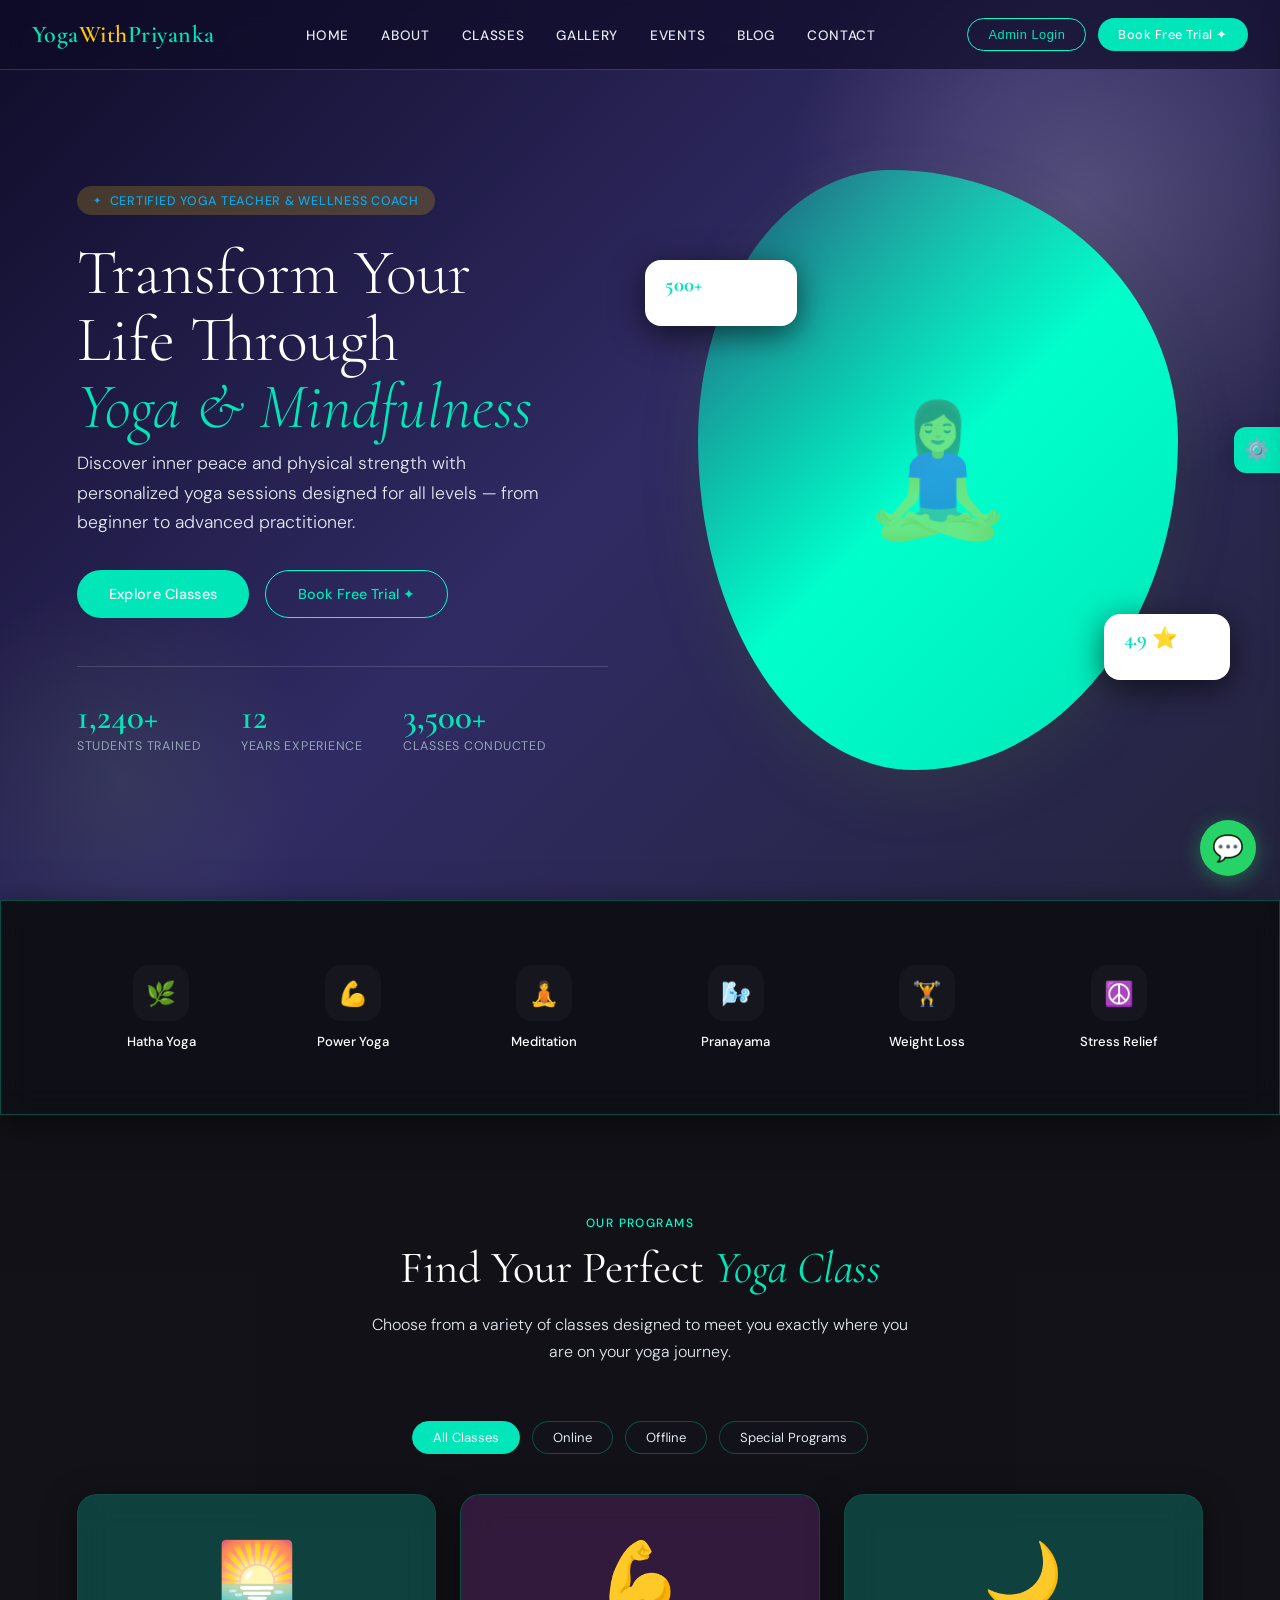
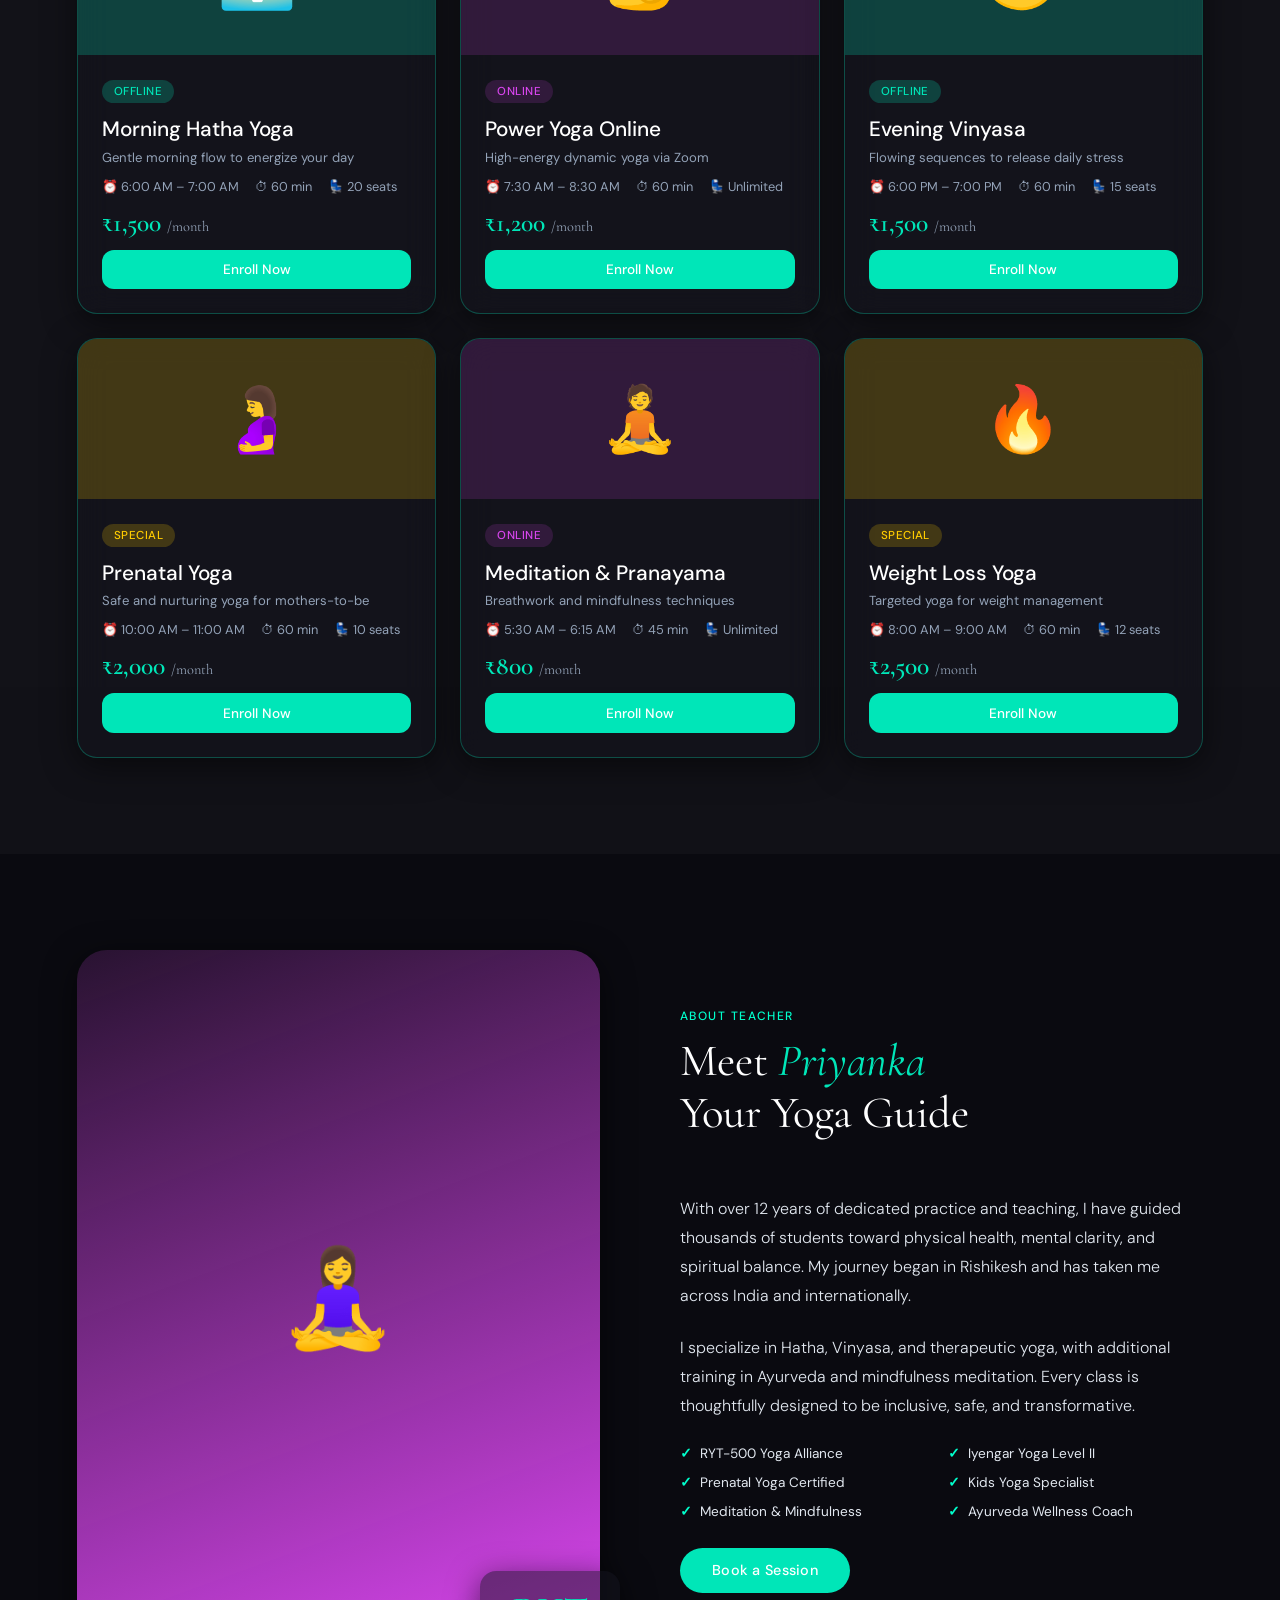
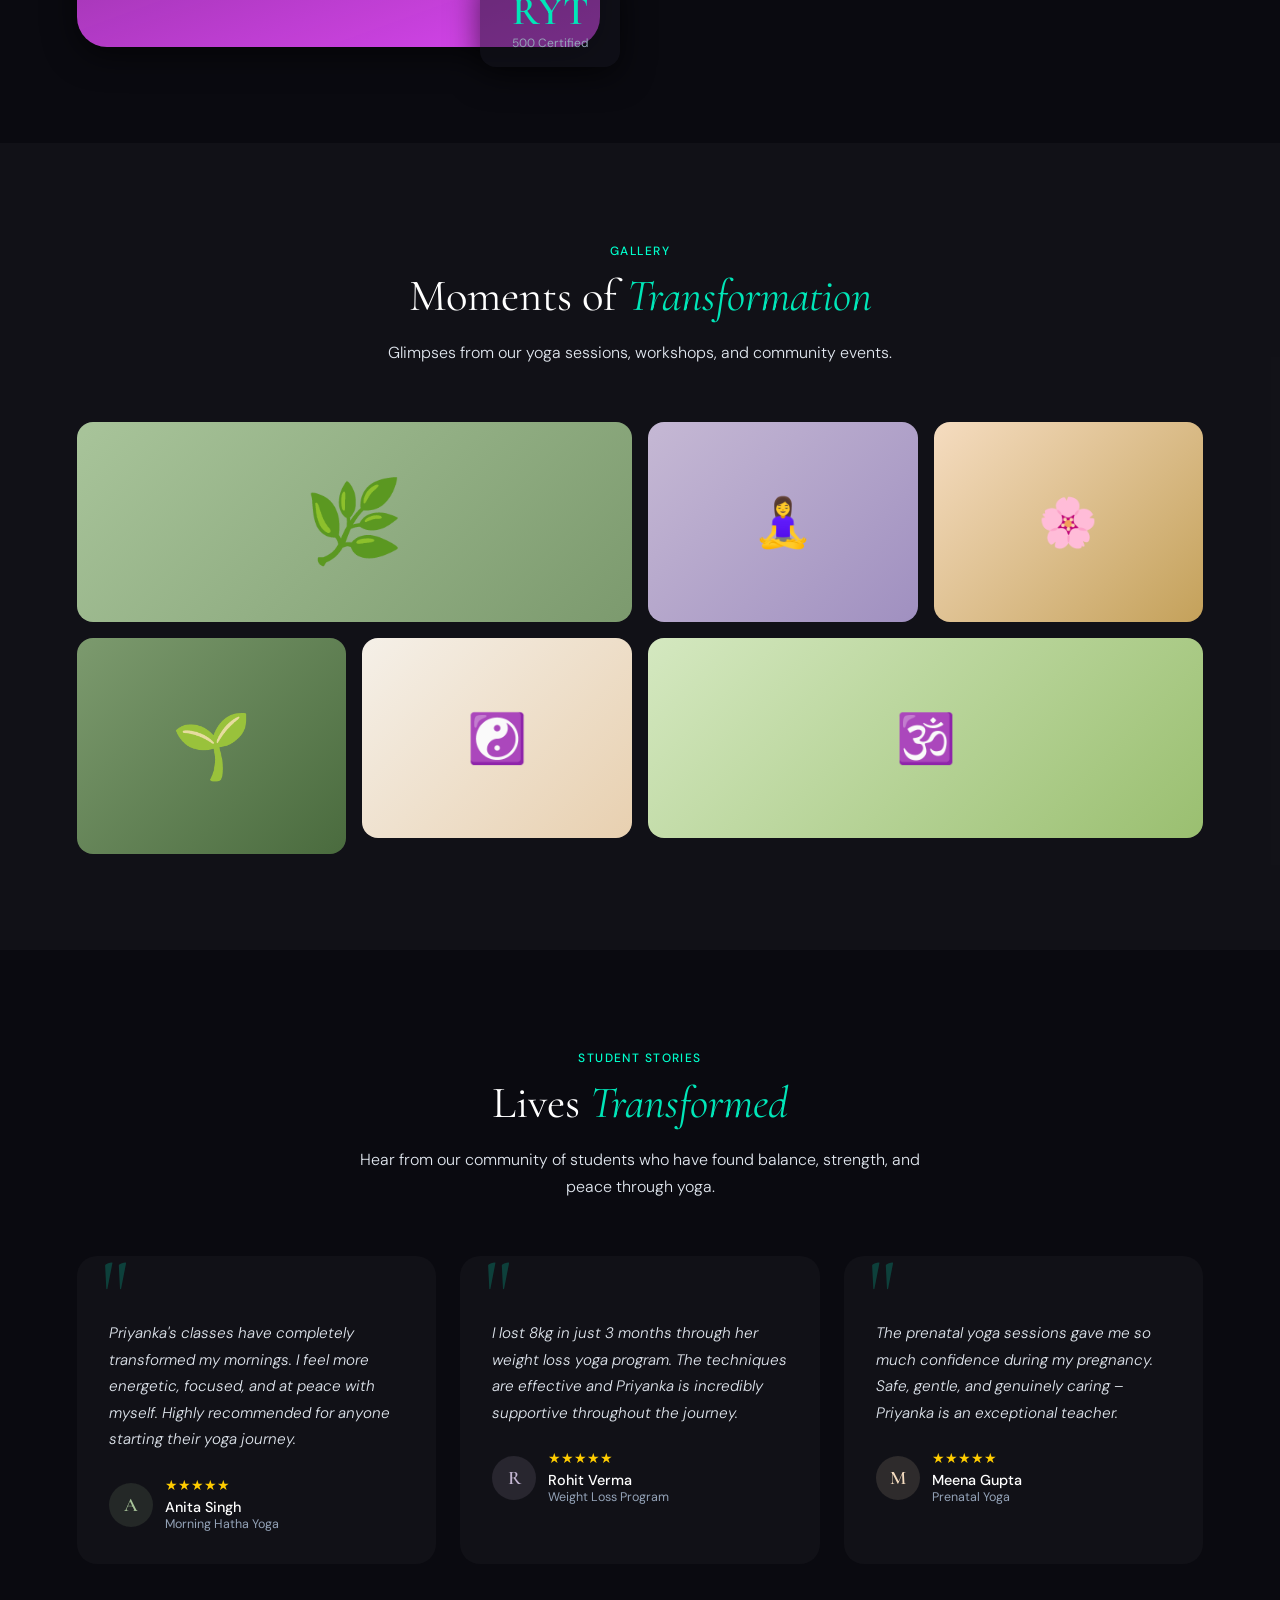
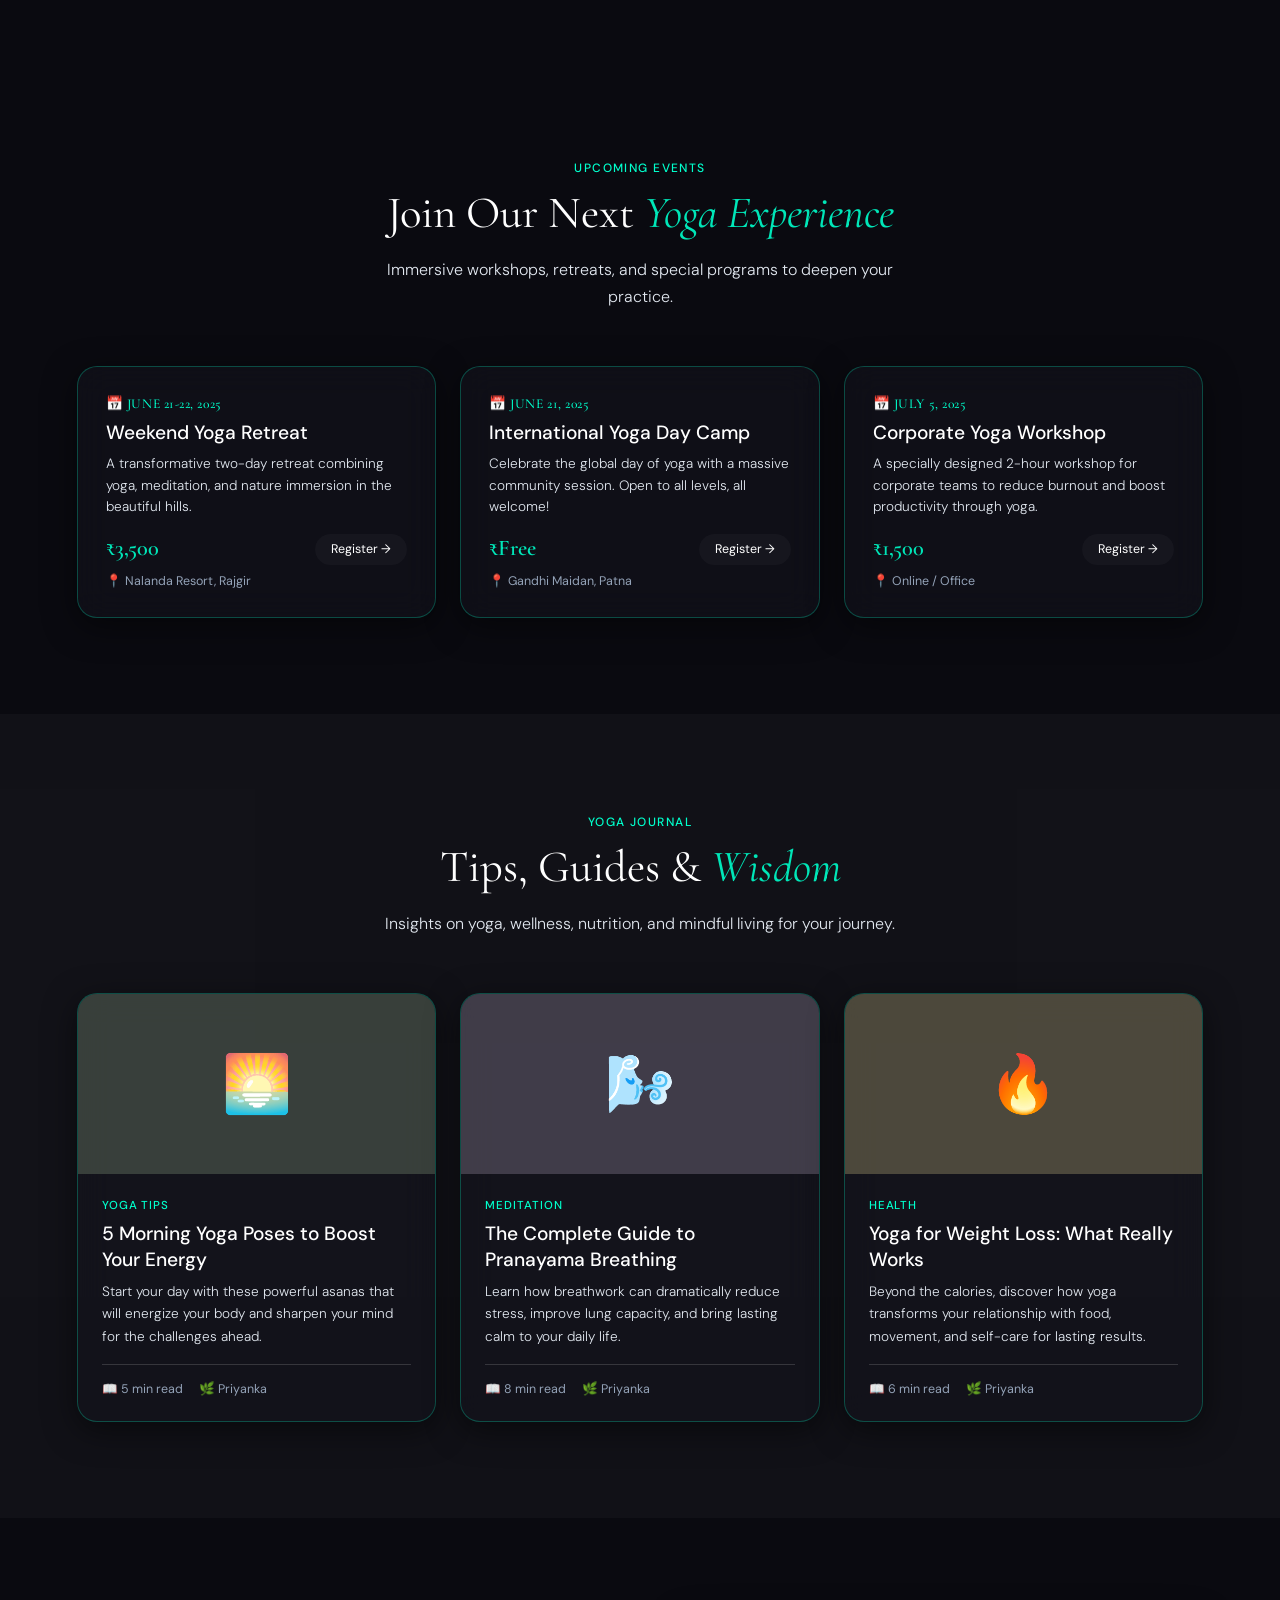
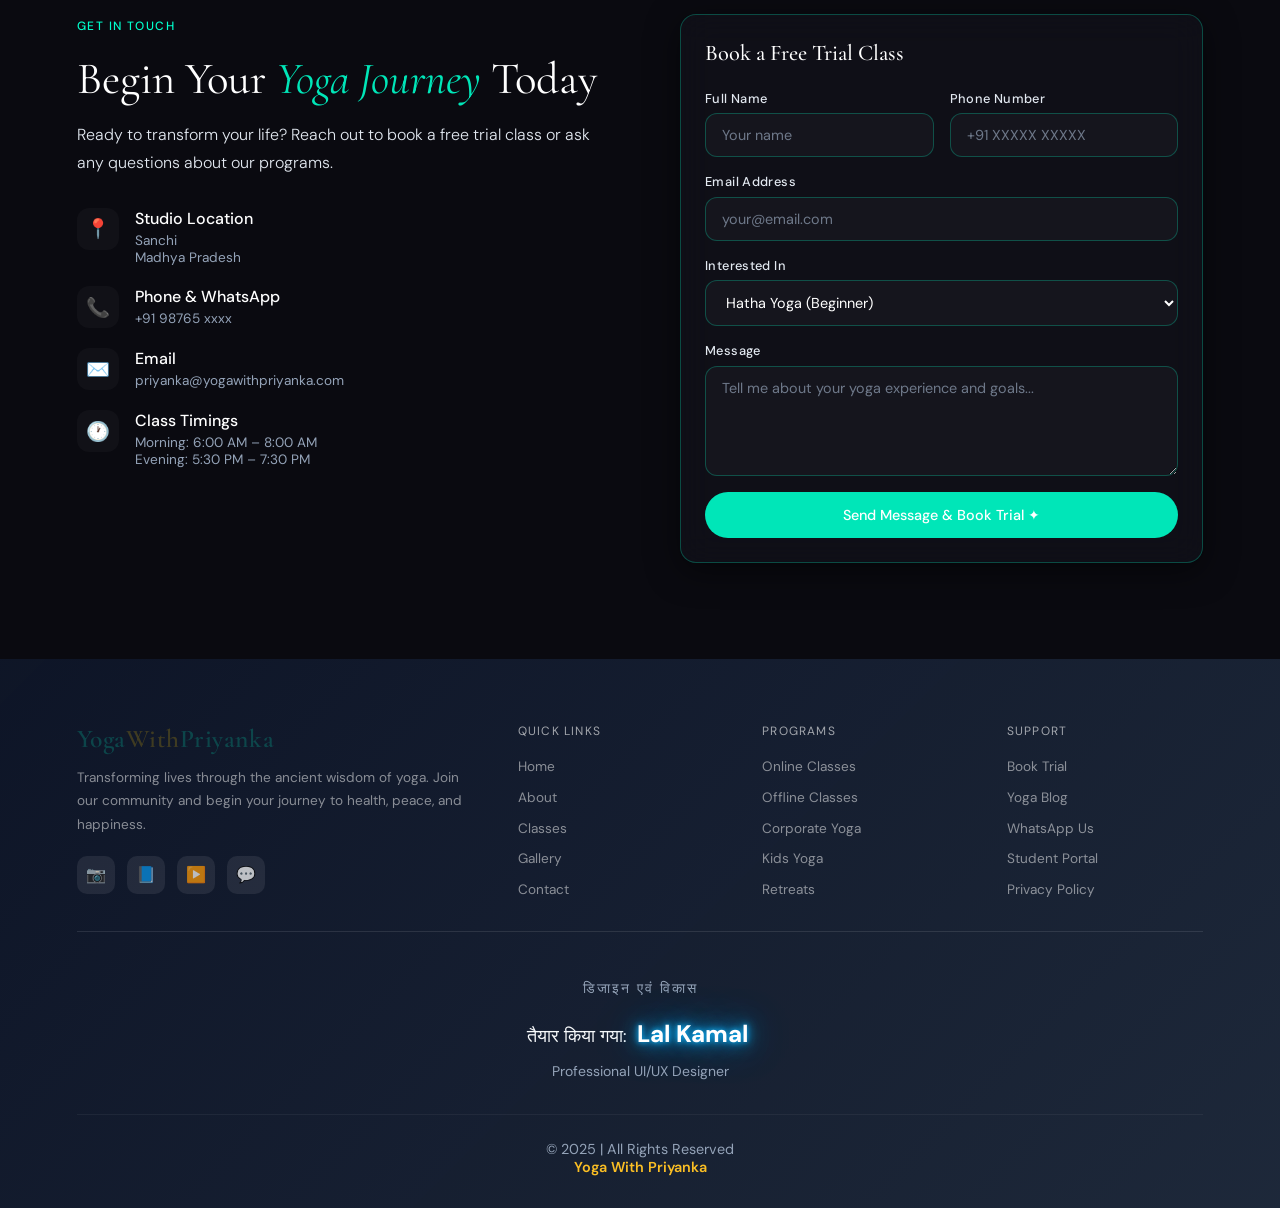
<file: index.html>
<!doctype html>
<html lang="en">
  <head>
    <meta charset="UTF-8" />
    <meta name="viewport" content="width=device-width, initial-scale=1.0" />
    <title>Yoga With Priyanka – Professional Yoga Training Platform</title>
    <meta
      name="description"
      content="Transform your life through yoga. Expert-guided online & offline yoga classes, meditation, pranayama and wellness programs."
    />
    <link rel="preconnect" href="https://fonts.googleapis.com" />
    <link
      href="https://fonts.googleapis.com/css2?family=Cormorant+Garamond:ital,wght@0,300;0,400;0,500;0,600;1,300;1,400&family=DM+Sans:wght@300;400;500&display=swap"
      rel="stylesheet"
    />
    <link rel="stylesheet" href="style.css" />
  </head>
  <body>
    <!-- NAV -->
    <nav>
      <div class="nav-logo">Yoga<span>With</span>Priyanka</div>
      <ul class="nav-links" id="navLinks">
        <li><a href="#home" data-i18n="navHome">Home</a></li>
        <li><a href="#about" data-i18n="navAbout">About</a></li>
        <li><a href="#classes" data-i18n="navClasses">Classes</a></li>
        <li><a href="#gallery" data-i18n="navGallery">Gallery</a></li>
        <li><a href="#events" data-i18n="navEvents">Events</a></li>
        <li><a href="#blog" data-i18n="navBlog">Blog</a></li>
        <li><a href="#contact" data-i18n="navContact">Contact</a></li>
      </ul>
      <div class="nav-actions">
        <button class="btn-nav btn-outline" onclick="openAdmin()">
          Admin Login
        </button>
        <a href="#contact" class="btn-nav btn-solid" data-i18n="bookTrialBtn"
          >Book Free Trial</a
        >
      </div>
      <div class="nav-toggle" id="navToggle" onclick="toggleMobileNav()">
        <span></span><span></span><span></span>
      </div>
    </nav>

    <!-- DYNAMIC BACKGROUND ORBS -->
    <div class="glass-bg-orbs">
      <div class="orb orb-1"></div>
      <div class="orb orb-2"></div>
      <div class="orb orb-3"></div>
      <div class="orb orb-4"></div>
    </div>

    <!-- SETTINGS FAB & PANEL -->
    <div
      class="settings-fab"
      onclick="toggleSettings()"
      title="Advanced Settings"
    >
      ⚙️
    </div>
    <div class="settings-panel" id="settingsPanel">
      <button class="settings-close" onclick="toggleSettings()">✕</button>
      <h3 class="settings-title" data-i18n="settingsTitle">
        Advanced Settings
      </h3>

      <div
        style="
          font-size: 0.8rem;
          color: var(--text-mid);
          margin-bottom: 0.75rem;
          font-weight: 600;
          text-transform: uppercase;
          letter-spacing: 0.05em;
        "
        data-i18n="language"
      >
        Language
      </div>
      <div class="lang-toggle">
        <div class="lang-btn lang-en active" onclick="setLanguage('en')">
          English
        </div>
        <div class="lang-btn lang-hi" onclick="setLanguage('hi')">हिन्दी</div>
        <div class="lang-slider"></div>
      </div>

      <div
        style="
          font-size: 0.8rem;
          color: var(--text-mid);
          margin-bottom: 0.75rem;
          font-weight: 600;
          text-transform: uppercase;
          letter-spacing: 0.05em;
        "
        data-i18n="customColor"
      >
        Accent Color
      </div>
      <div
        style="
          display: flex;
          gap: 1rem;
          margin-bottom: 2.5rem;
          align-items: center;
        "
      >
        <input
          type="color"
          id="customColorPicker"
          onchange="setCustomColor(this.value)"
          value="#587c4a"
          style="
            width: 50px;
            height: 40px;
            border: none;
            border-radius: 8px;
            cursor: pointer;
            background: transparent;
            padding: 0;
          "
        />
        <button
          onclick="resetCustomColor()"
          style="
            padding: 0.5rem 1rem;
            border-radius: 8px;
            border: 1px solid var(--border-color);
            background: var(--card-bg);
            color: var(--text-dark);
            cursor: pointer;
            font-size: 0.8rem;
            transition: all 0.2s;
          "
        >
          Reset
        </button>
      </div>

      <div
        style="
          font-size: 0.8rem;
          color: var(--text-mid);
          margin-bottom: 0.75rem;
          font-weight: 600;
          text-transform: uppercase;
          letter-spacing: 0.05em;
        "
        data-i18n="theme"
      >
        Theme Mode
      </div>
      <div class="theme-grid">
        <button
          class="theme-btn active"
          id="btn-theme-light"
          onclick="setTheme('light')"
        >
          <div class="color-circles">
            <div class="circle" style="background: #f8f4ed"></div>
            <div class="circle" style="background: #8bad7d"></div>
          </div>
          <span data-i18n="themeLight">Light</span>
        </button>
        <button
          class="theme-btn"
          id="btn-theme-dark"
          onclick="setTheme('dark')"
        >
          <div class="color-circles">
            <div class="circle" style="background: #1a1614"></div>
            <div class="circle" style="background: #b8d4ab"></div>
          </div>
          <span data-i18n="themeDark">Dark</span>
        </button>
        <button
          class="theme-btn"
          id="btn-theme-glass"
          onclick="setTheme('glass')"
        >
          <div class="color-circles">
            <div class="circle" style="background: #0f0c29"></div>
            <div class="circle" style="background: #00ffcc"></div>
          </div>
          <span data-i18n="themeGlass">Glossy Glass</span>
        </button>
      </div>
    </div>

    <!-- HERO -->
    <section id="home">
      <div class="hero-text">
        <div class="hero-badge">Certified Yoga Teacher & Wellness Coach</div>
        <h1 class="hero-title" id="heroTitleEl" data-i18n="heroTitle">
          Transform Your<br />Life Through<br /><em>Yoga & Mindfulness</em>
        </h1>
        <p class="hero-subtitle" data-i18n="heroSubtitle">
          Discover inner peace and physical strength with personalized yoga
          sessions designed for all levels — from beginner to advanced
          practitioner.
        </p>
        <div class="hero-actions">
          <button
            class="btn-hero-primary"
            onclick="
              document
                .getElementById('classes')
                .scrollIntoView({ behavior: 'smooth' })
            "
            data-i18n="exploreBtn"
          >
            Explore Classes
          </button>
          <button
            class="btn-hero-secondary"
            onclick="
              document
                .getElementById('contact')
                .scrollIntoView({ behavior: 'smooth' })
            "
            data-i18n="bookTrialBtn"
          >
            Book Free Trial ✦
          </button>
        </div>
        <div class="hero-stats">
          <div>
            <div class="hero-stat-num" id="statStudents">0</div>
            <div class="hero-stat-label" data-i18n="statsStudents">
              Students Trained
            </div>
          </div>
          <div>
            <div class="hero-stat-num" id="statYears">0</div>
            <div class="hero-stat-label" data-i18n="statsYears">
              Years Experience
            </div>
          </div>
          <div>
            <div class="hero-stat-num" id="statClasses">0</div>
            <div class="hero-stat-label" data-i18n="statsClasses">
              Classes Conducted
            </div>
          </div>
        </div>
      </div>
      <div class="hero-image-wrap">
        <div class="hero-img-frame">
          <div class="hero-img-placeholder">🧘‍♀️</div>
        </div>
        <div class="hero-float-badge top-left">
          <strong>500+</strong>
          Certified Instructor
        </div>
        <div class="hero-float-badge bottom-right">
          <strong>4.9 ⭐</strong>
          Student Rating
        </div>
      </div>
    </section>

    <!-- FEATURES STRIP -->
    <div class="features-strip">
      <div class="feature-item">
        <div class="feature-icon">🌿</div>
        <div class="feature-name">Hatha Yoga</div>
      </div>
      <div class="feature-item">
        <div class="feature-icon">💪</div>
        <div class="feature-name">Power Yoga</div>
      </div>
      <div class="feature-item">
        <div class="feature-icon">🧘</div>
        <div class="feature-name">Meditation</div>
      </div>
      <div class="feature-item">
        <div class="feature-icon">🌬️</div>
        <div class="feature-name">Pranayama</div>
      </div>
      <div class="feature-item">
        <div class="feature-icon">🏋️</div>
        <div class="feature-name">Weight Loss</div>
      </div>
      <div class="feature-item">
        <div class="feature-icon">☮️</div>
        <div class="feature-name">Stress Relief</div>
      </div>
    </div>

    <!-- CLASSES -->
    <section id="classes">
      <div class="section-header">
        <div class="section-tag">Our Programs</div>
        <h2 class="section-title">Find Your Perfect <em>Yoga Class</em></h2>
        <p class="section-desc">
          Choose from a variety of classes designed to meet you exactly where
          you are on your yoga journey.
        </p>
      </div>
      <div class="classes-filter">
        <button class="filter-btn active" onclick="filterClasses('all', this)">
          All Classes
        </button>
        <button class="filter-btn" onclick="filterClasses('online', this)">
          Online
        </button>
        <button class="filter-btn" onclick="filterClasses('offline', this)">
          Offline
        </button>
        <button class="filter-btn" onclick="filterClasses('special', this)">
          Special Programs
        </button>
      </div>
      <div class="classes-grid" id="classesGrid"></div>
    </section>

    <!-- ABOUT -->
    <section id="about">
      <div class="about-image-wrap">
        <div class="about-img-main">🧘‍♀️</div>
        <div class="cert-card">
          <div class="cert-card-num">RYT</div>
          <div class="cert-card-label">500 Certified</div>
        </div>
      </div>
      <div class="about-text">
        <div class="section-header">
          <div class="section-tag">About Teacher</div>
          <h2 class="section-title">
            Meet <em>Priyanka</em><br />Your Yoga Guide
          </h2>
        </div>
        <p class="about-bio">
          With over 12 years of dedicated practice and teaching, I have guided
          thousands of students toward physical health, mental clarity, and
          spiritual balance. My journey began in Rishikesh and has taken me
          across India and internationally.
        </p>
        <p class="about-bio">
          I specialize in Hatha, Vinyasa, and therapeutic yoga, with additional
          training in Ayurveda and mindfulness meditation. Every class is
          thoughtfully designed to be inclusive, safe, and transformative.
        </p>
        <ul class="cert-list">
          <li class="cert-item">RYT-500 Yoga Alliance</li>
          <li class="cert-item">Iyengar Yoga Level II</li>
          <li class="cert-item">Prenatal Yoga Certified</li>
          <li class="cert-item">Kids Yoga Specialist</li>
          <li class="cert-item">Meditation & Mindfulness</li>
          <li class="cert-item">Ayurveda Wellness Coach</li>
        </ul>
        <button
          class="btn-hero-primary"
          style="margin-top: 1.75rem"
          onclick="
            document
              .getElementById('contact')
              .scrollIntoView({ behavior: 'smooth' })
          "
        >
          Book a Session
        </button>
      </div>
    </section>

    <!-- GALLERY -->
    <section id="gallery">
      <div class="section-header">
        <div class="section-tag">Gallery</div>
        <h2 class="section-title">Moments of <em>Transformation</em></h2>
        <p class="section-desc">
          Glimpses from our yoga sessions, workshops, and community events.
        </p>
      </div>
      <div class="gallery-grid">
        <div
          class="gallery-item wide"
          style="
            background: linear-gradient(135deg, #a8c49a, #7c9a6e);
            font-size: 5rem;
          "
        >
          🌿
        </div>
        <div
          class="gallery-item"
          style="background: linear-gradient(135deg, #c5b8d4, #a090c0)"
        >
          🧘‍♀️
        </div>
        <div
          class="gallery-item"
          style="background: linear-gradient(135deg, #f5dcc0, #c4a15a)"
        >
          🌸
        </div>
        <div
          class="gallery-item tall"
          style="
            background: linear-gradient(135deg, #7c9a6e, #4a6b3e);
            font-size: 4rem;
          "
        >
          🌱
        </div>
        <div
          class="gallery-item"
          style="background: linear-gradient(135deg, #f5f0e8, #e8d0b0)"
        >
          ☯️
        </div>
        <div
          class="gallery-item wide"
          style="background: linear-gradient(135deg, #d4e8c0, #9abf70)"
        >
          🕉️
        </div>
      </div>
    </section>

    <!-- TESTIMONIALS -->
    <section id="testimonials">
      <div class="section-header">
        <div class="section-tag">Student Stories</div>
        <h2 class="section-title">Lives <em>Transformed</em></h2>
        <p class="section-desc">
          Hear from our community of students who have found balance, strength,
          and peace through yoga.
        </p>
      </div>
      <div class="testimonials-grid" id="testimonialsGrid"></div>
    </section>

    <!-- EVENTS -->
    <section id="events">
      <div class="section-header">
        <div class="section-tag">Upcoming Events</div>
        <h2 class="section-title">Join Our Next <em>Yoga Experience</em></h2>
        <p class="section-desc">
          Immersive workshops, retreats, and special programs to deepen your
          practice.
        </p>
      </div>
      <div class="events-grid" id="eventsGrid"></div>
    </section>

    <!-- BLOG -->
    <section id="blog">
      <div class="section-header">
        <div class="section-tag">Yoga Journal</div>
        <h2 class="section-title">Tips, Guides &amp; <em>Wisdom</em></h2>
        <p class="section-desc">
          Insights on yoga, wellness, nutrition, and mindful living for your
          journey.
        </p>
      </div>
      <div class="blog-grid" id="blogGrid"></div>
    </section>

    <!-- CONTACT -->
    <section id="contact">
      <div class="contact-info">
        <div class="section-tag">Get In Touch</div>
        <h2
          style="
            font-family: &quot;Cormorant Garamond&quot;, serif;
            font-size: 2.8rem;
            font-weight: 400;
            margin: 0.5rem 0 1rem;
            line-height: 1.15;
          "
        >
          Begin Your
          <em style="color: var(--sage-dark); font-style: italic"
            >Yoga Journey</em
          >
          Today
        </h2>
        <p class="contact-desc">
          Ready to transform your life? Reach out to book a free trial class or
          ask any questions about our programs.
        </p>
        <div class="contact-detail">
          <div class="contact-icon">📍</div>
          <div>
            <div style="font-weight: 500; margin-bottom: 0.2rem">
              Studio Location
            </div>
            <div style="font-size: 0.85rem; color: var(--text-light)">
              Sanchi<br />Madhya Pradesh
            </div>
          </div>
        </div>
        <div class="contact-detail">
          <div class="contact-icon">📞</div>
          <div>
            <div style="font-weight: 500; margin-bottom: 0.2rem">
              Phone & WhatsApp
            </div>
            <div style="font-size: 0.85rem; color: var(--text-light)">
              +91 98765 xxxx
            </div>
          </div>
        </div>
        <div class="contact-detail">
          <div class="contact-icon">✉️</div>
          <div>
            <div style="font-weight: 500; margin-bottom: 0.2rem">Email</div>
            <div style="font-size: 0.85rem; color: var(--text-light)">
              priyanka@yogawithpriyanka.com
            </div>
          </div>
        </div>
        <div class="contact-detail">
          <div class="contact-icon">🕐</div>
          <div>
            <div style="font-weight: 500; margin-bottom: 0.2rem">
              Class Timings
            </div>
            <div style="font-size: 0.85rem; color: var(--text-light)">
              Morning: 6:00 AM – 8:00 AM<br />Evening: 5:30 PM – 7:30 PM
            </div>
          </div>
        </div>
      </div>
      <div>
        <div class="admin-card" style="margin: 0">
          <h3 style="margin-bottom: 1.5rem; font-size: 1.4rem">
            Book a Free Trial Class
          </h3>
          <div class="contact-form">
            <div class="form-row">
              <div class="form-group">
                <label>Full Name</label>
                <input type="text" placeholder="Your name" />
              </div>
              <div class="form-group">
                <label>Phone Number</label>
                <input type="tel" placeholder="+91 XXXXX XXXXX" />
              </div>
            </div>
            <div class="form-group">
              <label>Email Address</label>
              <input type="email" placeholder="your@email.com" />
            </div>
            <div class="form-group">
              <label>Interested In</label>
              <select>
                <option>Hatha Yoga (Beginner)</option>
                <option>Power Yoga</option>
                <option>Meditation & Pranayama</option>
                <option>Weight Loss Program</option>
                <option>Prenatal Yoga</option>
                <option>Online Classes</option>
              </select>
            </div>
            <div class="form-group">
              <label>Message</label>
              <textarea
                placeholder="Tell me about your yoga experience and goals..."
              ></textarea>
            </div>
            <button class="btn-submit" onclick="submitForm()">
              Send Message & Book Trial ✦
            </button>
          </div>
        </div>
      </div>
    </section>

    <!-- FOOTER -->

    <footer class="advanced-footer">
      <div class="footer-grid">
        <div class="footer-brand">
          <div class="nav-logo" style="color: var(--sage-light)">
            Yoga<span style="color: var(--gold-light)">With</span>Priyanka
          </div>
          <p class="footer-desc" style="color: rgba(255, 255, 255, 0.5)">
            Transforming lives through the ancient wisdom of yoga. Join our
            community and begin your journey to health, peace, and happiness.
          </p>
          <div class="footer-social">
            <a class="social-btn" href="#" title="Instagram">📷</a>
            <a class="social-btn" href="#" title="Facebook">📘</a>
            <a class="social-btn" href="#" title="YouTube">▶️</a>
            <a class="social-btn" href="#" title="WhatsApp">💬</a>
          </div>
        </div>
        <div>
          <div class="footer-heading">Quick Links</div>
          <ul class="footer-links">
            <li><a href="#home">Home</a></li>
            <li><a href="#about">About</a></li>
            <li><a href="#classes">Classes</a></li>
            <li><a href="#gallery">Gallery</a></li>
            <li><a href="#contact">Contact</a></li>
          </ul>
        </div>
        <div>
          <div class="footer-heading">Programs</div>
          <ul class="footer-links">
            <li><a href="#classes">Online Classes</a></li>
            <li><a href="#classes">Offline Classes</a></li>
            <li><a href="#classes">Corporate Yoga</a></li>
            <li><a href="#classes">Kids Yoga</a></li>
            <li><a href="#events">Retreats</a></li>
          </ul>
        </div>
        <div>
          <div class="footer-heading">Support</div>
          <ul class="footer-links">
            <li><a href="#contact">Book Trial</a></li>
            <li><a href="#blog">Yoga Blog</a></li>
            <li><a href="#contact">WhatsApp Us</a></li>
            <li><a href="#">Student Portal</a></li>
            <li><a href="#">Privacy Policy</a></li>
          </ul>
        </div>
      </div>

      <div class="footer-container">
        <div class="analysis-section">
          <span class="analysis-label">डिजाइन एवं विकास</span>
          <div class="analysis-content">
            तैयार किया गया: <span class="highlight-name">Lal Kamal</span><br />
            <span
              style="
                color: var(--text-dim);
                display: block;
                margin-top: 4px;
                font-size: 0.875rem;
              "
              >Professional UI/UX Designer</span
            >
          </div>
        </div>
        <div class="data-source-bar">
          &copy; 2025 | All Rights Reserved<br />
          <span class="source-highlight">Yoga With Priyanka</span>
        </div>
      </div>
    </footer>

    <!-- WHATSAPP -->
    <a
      class="whatsapp-btn"
      href="https://wa.me/9198765xxxx"
      target="_blank"
      title="Chat on WhatsApp"
      >💬</a
    >

    <!-- ADMIN LOGIN MODAL -->
    <div id="admin-login">
      <div class="login-box">
        <h2>🌿 Admin Login</h2>
        <p>Sign in to manage your yoga website</p>
        <input
          class="login-field"
          type="text"
          id="loginUser"
          placeholder="Username"
          value=""
        />
        <input
          class="login-field"
          type="password"
          id="loginPass"
          placeholder="Password"
          value=""
        />
        <button class="btn-login" onclick="doLogin()">Sign In</button>
        <button class="btn-close-login" onclick="closeAdmin()">Cancel</button>
      </div>
    </div>

    <!-- ADMIN DASHBOARD -->
    <div id="admin-dashboard">
      <div class="admin-sidebar">
        <div class="admin-logo">Yoga<span>With</span>Priyanka</div>
        <ul class="admin-nav">
          <li>
            <a
              class="admin-nav-link active"
              onclick="showSection('dashboard', this)"
              >📊 Dashboard</a
            >
          </li>
          <li>
            <a class="admin-nav-link" onclick="showSection('content', this)"
              >✏️ Website Content</a
            >
          </li>
          <li>
            <a
              class="admin-nav-link"
              onclick="showSection('classes-admin', this)"
              >🧘 Classes</a
            >
          </li>
          <li>
            <a
              class="admin-nav-link"
              onclick="showSection('gallery-admin', this)"
              >🖼️ Gallery</a
            >
          </li>
          <li>
            <a class="admin-nav-link" onclick="showSection('blog-admin', this)"
              >📝 Blog</a
            >
          </li>
          <li>
            <a
              class="admin-nav-link"
              onclick="showSection('events-admin', this)"
              >🗓️ Events</a
            >
          </li>
          <li>
            <a
              class="admin-nav-link"
              onclick="showSection('students-admin', this)"
              >👥 Students</a
            >
          </li>
          <li>
            <a
              class="admin-nav-link"
              onclick="showSection('testimonials-admin', this)"
              >💬 Testimonials</a
            >
          </li>
        </ul>
        <button class="admin-signout" onclick="signOut()">← Sign Out</button>
      </div>

      <div class="admin-main">
        <button class="admin-menu-toggle" onclick="toggleAdminSidebar()">
          ☰ Menu
        </button>
        <div
          class="admin-sidebar-overlay"
          id="adminSidebarOverlay"
          onclick="toggleAdminSidebar()"
        ></div>
        <!-- DASHBOARD -->
        <div class="admin-section active" id="section-dashboard">
          <div class="admin-header">
            <h2 class="admin-title">Welcome back, Priyanka ✨</h2>
            <div style="font-size: 0.85rem; color: var(--text-light)">
              Today: <span id="todayDate"></span>
            </div>
          </div>
          <div class="stats-grid">
            <div class="stat-card">
              <div class="stat-label">Total Students</div>
              <div class="stat-num">1,240</div>
              <div class="stat-change">↑ 12 this month</div>
            </div>
            <div class="stat-card">
              <div class="stat-label">Active Classes</div>
              <div class="stat-num">8</div>
              <div class="stat-change">↑ 2 new added</div>
            </div>
            <div class="stat-card">
              <div class="stat-label">Upcoming Sessions</div>
              <div class="stat-num">5</div>
              <div class="stat-change">Next: Today 6AM</div>
            </div>
            <div class="stat-card">
              <div class="stat-label">Monthly Revenue</div>
              <div class="stat-num">₹48K</div>
              <div class="stat-change">↑ ₹6K from last month</div>
            </div>
          </div>
          <div class="admin-card">
            <h3>Recent Enrollments</h3>
            <table class="admin-table">
              <thead>
                <tr>
                  <th>Student</th>
                  <th>Class</th>
                  <th>Date</th>
                  <th>Status</th>
                </tr>
              </thead>
              <tbody>
                <tr>
                  <td>Anita Singh</td>
                  <td>Morning Hatha Yoga</td>
                  <td>2 Jun 2025</td>
                  <td><span class="badge-active">Active</span></td>
                </tr>
                <tr>
                  <td>Rohit Verma</td>
                  <td>Power Yoga Online</td>
                  <td>1 Jun 2025</td>
                  <td><span class="badge-active">Active</span></td>
                </tr>
                <tr>
                  <td>Meena Gupta</td>
                  <td>Prenatal Yoga</td>
                  <td>31 May 2025</td>
                  <td><span class="badge-pending">Pending</span></td>
                </tr>
                <tr>
                  <td>Suresh Kumar</td>
                  <td>Meditation Camp</td>
                  <td>30 May 2025</td>
                  <td><span class="badge-active">Active</span></td>
                </tr>
              </tbody>
            </table>
          </div>
        </div>

        <!-- CONTENT EDITOR -->
        <div class="admin-section" id="section-content">
          <div class="admin-header">
            <h2 class="admin-title">Website Content</h2>
            <button class="btn-admin" onclick="saveContent()">
              Save Changes
            </button>
          </div>
          <div class="admin-card">
            <h3>Hero Section</h3>
            <div class="admin-form-grid">
              <div class="admin-field" style="grid-column: span 2">
                <label>Main Headline</label>
                <input
                  type="text"
                  id="heroTitle"
                  value="Transform Your Life Through Yoga & Mindfulness"
                />
              </div>
              <div class="admin-field" style="grid-column: span 2">
                <label>Subtitle Text</label>
                <textarea id="heroSubtitle">
Discover inner peace and physical strength with personalized yoga sessions designed for all levels.</textarea
                >
              </div>
              <div class="admin-field">
                <label>Students Trained (Number)</label>
                <input type="number" id="statStudentsVal" value="1240" />
              </div>
              <div class="admin-field">
                <label>Years Experience</label>
                <input type="number" id="statYearsVal" value="12" />
              </div>
              <div class="admin-field">
                <label>Classes Conducted</label>
                <input type="number" id="statClassesVal" value="3500" />
              </div>
              <div class="admin-field">
                <label>Student Rating</label>
                <input type="text" id="statRating" value="4.9" />
              </div>
            </div>
          </div>
          <div class="admin-card">
            <h3>About Section</h3>
            <div class="admin-form-grid">
              <div class="admin-field" style="grid-column: span 2">
                <label>Teacher Name</label>
                <input type="text" value="Priyanka" />
              </div>
              <div class="admin-field" style="grid-column: span 2">
                <label>Biography (Paragraph 1)</label>
                <textarea>
With over 12 years of dedicated practice and teaching, I have guided thousands of students toward physical health, mental clarity, and spiritual balance.</textarea
                >
              </div>
              <div class="admin-field" style="grid-column: span 2">
                <label>Biography (Paragraph 2)</label>
                <textarea>
I specialize in Hatha, Vinyasa, and therapeutic yoga, with additional training in Ayurveda and mindfulness meditation.</textarea
                >
              </div>
            </div>
          </div>
          <div class="admin-card">
            <h3>Contact Information</h3>
            <div class="admin-form-grid">
              <div class="admin-field">
                <label>Phone / WhatsApp</label
                ><input type="text" value="+91 98765 xxxx" />
              </div>
              <div class="admin-field">
                <label>Email</label
                ><input type="email" value="priyanka@yogawithpriyanka.com" />
              </div>
              <div class="admin-field" style="grid-column: span 2">
                <label>Studio Address</label
                ><input type="text" value="Sanchi, Madhya Pradesh" />
              </div>
              <div class="admin-field">
                <label>Morning Class Timing</label
                ><input type="text" value="6:00 AM – 8:00 AM" />
              </div>
              <div class="admin-field">
                <label>Evening Class Timing</label
                ><input type="text" value="5:30 PM – 7:30 PM" />
              </div>
            </div>
          </div>
        </div>

        <!-- CLASSES -->
        <div class="admin-section" id="section-classes-admin">
          <div class="admin-header">
            <h2 class="admin-title">Manage Classes</h2>
            <button class="btn-admin" onclick="addClass()">
              + Add New Class
            </button>
          </div>
          <div class="admin-card">
            <h3>Add / Edit Class</h3>
            <div class="admin-form-grid">
              <div class="admin-field">
                <label>Class Name</label
                ><input
                  type="text"
                  id="cName"
                  placeholder="e.g. Morning Hatha Yoga"
                />
              </div>
              <div class="admin-field">
                <label>Type</label>
                <select id="cType">
                  <option value="online">Online</option>
                  <option value="offline">Offline</option>
                  <option value="special">Special Program</option>
                </select>
              </div>
              <div class="admin-field">
                <label>Timing</label
                ><input
                  type="text"
                  id="cTime"
                  placeholder="6:00 AM – 7:00 AM"
                />
              </div>
              <div class="admin-field">
                <label>Duration</label
                ><input type="text" id="cDuration" placeholder="60 minutes" />
              </div>
              <div class="admin-field">
                <label>Price (₹)</label
                ><input type="number" id="cPrice" placeholder="1500" />
              </div>
              <div class="admin-field">
                <label>Seats / Slots</label
                ><input
                  type="text"
                  id="cSeats"
                  placeholder="20 seats available"
                />
              </div>
              <div class="admin-field" style="grid-column: span 2">
                <label>Description</label
                ><textarea
                  id="cDesc"
                  placeholder="Class description..."
                ></textarea>
              </div>
            </div>
            <button
              class="btn-admin"
              style="margin-top: 1rem"
              onclick="saveClass()"
            >
              Save Class
            </button>
            <button class="btn-admin-outline" onclick="clearClassForm()">
              Clear
            </button>
          </div>
          <div class="admin-card">
            <h3>Current Classes</h3>
            <table class="admin-table" id="classesTable">
              <thead>
                <tr>
                  <th>Class</th>
                  <th>Type</th>
                  <th>Timing</th>
                  <th>Price</th>
                  <th>Action</th>
                </tr>
              </thead>
              <tbody id="classesTableBody"></tbody>
            </table>
          </div>
        </div>

        <!-- GALLERY -->
        <div class="admin-section" id="section-gallery-admin">
          <div class="admin-header">
            <h2 class="admin-title">Gallery Management</h2>
          </div>
          <div class="admin-card">
            <h3>Upload Images / Videos</h3>
            <input
              type="file"
              id="galleryUploadInput"
              accept="image/*"
              style="display: none"
              onchange="handleGalleryUpload(event)"
            />
            <div
              class="upload-zone"
              onclick="document.getElementById('galleryUploadInput').click()"
            >
              <div class="upload-icon">📁</div>
              <p><strong>Click to upload</strong> or drag &amp; drop</p>
              <p>PNG, JPG, MP4 – Max 50MB per file</p>
            </div>
            <div class="gallery-admin-grid" id="galleryAdminGrid"></div>
          </div>
        </div>

        <!-- BLOG -->
        <div class="admin-section" id="section-blog-admin">
          <div class="admin-header">
            <h2 class="admin-title">Blog Management</h2>
            <button class="btn-admin" onclick="saveBlog()">Publish Post</button>
          </div>
          <div class="admin-card">
            <h3>Write New Article</h3>
            <div class="admin-form-grid" style="margin-bottom: 1rem">
              <div class="admin-field" style="grid-column: span 2">
                <label>Post Title</label
                ><input
                  type="text"
                  id="blogTitle"
                  placeholder="e.g. 5 Morning Yoga Poses for Energy"
                />
              </div>
              <div class="admin-field">
                <label>Category</label>
                <select id="blogCat">
                  <option>Yoga Tips</option>
                  <option>Meditation</option>
                  <option>Health</option>
                  <option>Diet</option>
                  <option>Lifestyle</option>
                </select>
              </div>
              <div class="admin-field">
                <label>Read Time (min)</label
                ><input type="number" id="blogTime" value="5" />
              </div>
            </div>
            <label
              style="
                font-size: 0.78rem;
                font-weight: 500;
                color: var(--text-mid);
                text-transform: uppercase;
                letter-spacing: 0.04em;
              "
              >Article Content</label
            >
            <div class="editor-toolbar">
              <button class="editor-btn" onclick="formatText('bold')">
                <b>B</b>
              </button>
              <button class="editor-btn" onclick="formatText('italic')">
                <i>I</i>
              </button>
              <button class="editor-btn" onclick="formatText('underline')">
                <u>U</u>
              </button>
              <div
                style="
                  width: 1px;
                  background: var(--border-color);
                  margin: 0 4px;
                "
              ></div>
              <button
                class="editor-btn"
                onclick="formatText('justifyLeft')"
                title="Align Left"
              >
                ⫷
              </button>
              <button
                class="editor-btn"
                onclick="formatText('justifyCenter')"
                title="Align Center"
              >
                ≡
              </button>
              <button
                class="editor-btn"
                onclick="formatText('justifyRight')"
                title="Align Right"
              >
                ⫸
              </button>
              <div
                style="
                  width: 1px;
                  background: var(--border-color);
                  margin: 0 4px;
                "
              ></div>
              <button
                class="editor-btn"
                onclick="formatText('insertUnorderedList')"
              >
                • List
              </button>
              <button
                class="editor-btn"
                onclick="formatText('insertOrderedList')"
              >
                1. List
              </button>
              <div
                style="
                  width: 1px;
                  background: var(--border-color);
                  margin: 0 4px;
                "
              ></div>
              <button
                class="editor-btn"
                onclick="formatText('formatBlock', 'h2')"
              >
                H2
              </button>
              <button
                class="editor-btn"
                onclick="formatText('formatBlock', 'h3')"
              >
                H3
              </button>
              <button
                class="editor-btn"
                onclick="formatText('formatBlock', 'p')"
              >
                ¶
              </button>
              <div
                style="
                  width: 1px;
                  background: var(--border-color);
                  margin: 0 4px;
                "
              ></div>
              <button
                class="editor-btn"
                onclick="formatText('createLink')"
                title="Add Link"
              >
                🔗
              </button>
              <button
                class="editor-btn"
                onclick="formatText('insertImage')"
                title="Add Image"
              >
                🖼️
              </button>
            </div>
            <div
              class="content-editor-area"
              id="blogContent"
              contenteditable="true"
            >
              Write your article here...
            </div>
          </div>
          <div class="admin-card">
            <h3>Published Posts</h3>
            <table class="admin-table" id="blogTable">
              <thead>
                <tr>
                  <th>Title</th>
                  <th>Category</th>
                  <th>Date</th>
                  <th>Action</th>
                </tr>
              </thead>
              <tbody id="blogTableBody"></tbody>
            </table>
          </div>
        </div>

        <!-- EVENTS -->
        <div class="admin-section" id="section-events-admin">
          <div class="admin-header">
            <h2 class="admin-title">Events Management</h2>
            <button class="btn-admin" onclick="saveEvent()">+ Add Event</button>
          </div>
          <div class="admin-card">
            <h3>Create New Event</h3>
            <div class="admin-form-grid">
              <div class="admin-field" style="grid-column: span 2">
                <label>Event Name</label
                ><input
                  type="text"
                  id="evName"
                  placeholder="e.g. Weekend Yoga Retreat"
                />
              </div>
              <div class="admin-field">
                <label>Date</label><input type="date" id="evDate" />
              </div>
              <div class="admin-field">
                <label>Price (₹)</label
                ><input type="number" id="evPrice" placeholder="2500" />
              </div>
              <div class="admin-field">
                <label>Location</label
                ><input
                  type="text"
                  id="evLocation"
                  placeholder="Studio / Online / Camp"
                />
              </div>
              <div class="admin-field">
                <label>Seats Available</label
                ><input type="number" id="evSeats" placeholder="30" />
              </div>
              <div class="admin-field" style="grid-column: span 2">
                <label>Description</label
                ><textarea
                  id="evDesc"
                  placeholder="Event description..."
                ></textarea>
              </div>
            </div>
            <button
              class="btn-admin"
              style="margin-top: 1rem"
              onclick="saveEvent()"
            >
              Save Event
            </button>
          </div>
          <div class="admin-card">
            <h3>Upcoming Events</h3>
            <table class="admin-table">
              <thead>
                <tr>
                  <th>Event</th>
                  <th>Date</th>
                  <th>Price</th>
                  <th>Seats</th>
                  <th>Action</th>
                </tr>
              </thead>
              <tbody id="eventsTableBody"></tbody>
            </table>
          </div>
        </div>

        <!-- STUDENTS -->
        <div class="admin-section" id="section-students-admin">
          <div class="admin-header">
            <h2 class="admin-title">Student Management</h2>
          </div>
          <div class="admin-card">
            <h3>Registered Students</h3>
            <table class="admin-table">
              <thead>
                <tr>
                  <th>Name</th>
                  <th>Phone</th>
                  <th>Class</th>
                  <th>Joined</th>
                  <th>Status</th>
                </tr>
              </thead>
              <tbody>
                <tr>
                  <td>Anita Singh</td>
                  <td>+91 99001 23456</td>
                  <td>Morning Hatha</td>
                  <td>Jan 2025</td>
                  <td><span class="badge-active">Active</span></td>
                </tr>
                <tr>
                  <td>Rohit Verma</td>
                  <td>+91 98765 00001</td>
                  <td>Power Yoga Online</td>
                  <td>Feb 2025</td>
                  <td><span class="badge-active">Active</span></td>
                </tr>
                <tr>
                  <td>Meena Gupta</td>
                  <td>+91 97654 12300</td>
                  <td>Prenatal Yoga</td>
                  <td>Mar 2025</td>
                  <td><span class="badge-pending">Trial</span></td>
                </tr>
                <tr>
                  <td>Suresh Kumar</td>
                  <td>+91 98001 55432</td>
                  <td>Meditation Camp</td>
                  <td>Apr 2025</td>
                  <td><span class="badge-active">Active</span></td>
                </tr>
                <tr>
                  <td>Kavita Rao</td>
                  <td>+91 99887 23456</td>
                  <td>Evening Vinyasa</td>
                  <td>May 2025</td>
                  <td><span class="badge-active">Active</span></td>
                </tr>
              </tbody>
            </table>
          </div>
        </div>

        <!-- TESTIMONIALS -->
        <div class="admin-section" id="section-testimonials-admin">
          <div class="admin-header">
            <h2 class="admin-title">Testimonials</h2>
          </div>
          <div class="admin-card">
            <h3>Pending Approval</h3>
            <div id="pendingTestimonials">
              <div
                style="
                  background: var(--beige);
                  border-radius: 12px;
                  padding: 1rem;
                  margin-bottom: 0.75rem;
                "
              >
                <p
                  style="
                    font-size: 0.9rem;
                    color: var(--text-mid);
                    font-style: italic;
                    margin-bottom: 0.5rem;
                  "
                >
                  "The online classes have been amazing. Priyanka's teaching
                  style is so calm and clear."
                </p>
                <p style="font-size: 0.8rem; color: var(--text-light)">
                  — Divya Menon, Power Yoga
                </p>
                <div style="margin-top: 0.75rem; display: flex; gap: 0.5rem">
                  <button
                    class="btn-admin"
                    style="padding: 0.35rem 0.9rem; font-size: 0.78rem"
                    onclick="approveTest(this)"
                  >
                    ✓ Approve
                  </button>
                  <button class="btn-danger" onclick="rejectTest(this)">
                    ✗ Reject
                  </button>
                </div>
              </div>
            </div>
          </div>
          <div class="admin-card">
            <h3>Published Testimonials</h3>
            <table class="admin-table">
              <thead>
                <tr>
                  <th>Student</th>
                  <th>Review</th>
                  <th>Rating</th>
                  <th>Action</th>
                </tr>
              </thead>
              <tbody>
                <tr>
                  <td>Anita Singh</td>
                  <td
                    style="
                      max-width: 300px;
                      overflow: hidden;
                      text-overflow: ellipsis;
                      white-space: nowrap;
                    "
                  >
                    Priyanka's classes changed my morning routine completely...
                  </td>
                  <td>⭐⭐⭐⭐⭐</td>
                  <td><button class="btn-danger">Remove</button></td>
                </tr>
                <tr>
                  <td>Rohit Verma</td>
                  <td
                    style="
                      max-width: 300px;
                      overflow: hidden;
                      text-overflow: ellipsis;
                      white-space: nowrap;
                    "
                  >
                    Lost 8kg in 3 months with her weight loss yoga...
                  </td>
                  <td>⭐⭐⭐⭐⭐</td>
                  <td><button class="btn-danger">Remove</button></td>
                </tr>
              </tbody>
            </table>
          </div>
        </div>
      </div>
    </div>

    <!-- TOAST -->
    <div class="success-toast" id="toast">✓ Changes saved successfully!</div>

    <script src="script.js"></script>
  </body>
</html>
</file>
<file: style.css>
:root {
  --sage: #8bad7d;
  --sage-light: #b8d4ab;
  --sage-dark: #587c4a;
  --beige: #f8f4ed;
  --beige-dark: #eee8db;
  --warm-white: #fffdfa;
  --lavender: #d4c8e1;
  --lavender-light: #f0ebf5;
  --brown: #8a6c55;
  --brown-light: #c09070;
  --text-dark: #3a3430;
  --text-mid: #6a605a;
  --text-light: #a8a0a0;
  --gold: #d4b16a;
  --gold-light: #f8e4b0;
  --shadow-soft: 0 4px 30px rgba(60, 40, 20, 0.05);
  --shadow-card: 0 2px 20px rgba(60, 40, 20, 0.04);
  --card-bg: #ffffff;
  --bg-gradient: linear-gradient(
    135deg,
    var(--beige) 0%,
    var(--warm-white) 50%,
    var(--lavender-light) 100%
  );
  --border-color: var(--beige-dark);
  --nav-bg: rgba(253, 250, 245, 0.92);
}

/* ──── ADVANCED DARK MODE ──── */
[data-theme="dark"] {
  --sage: #6a8c5d;
  --sage-light: #4a6b3e;
  --sage-dark: #b8d4ab;
  --beige: #221d1a;
  --beige-dark: #3a3430;
  --warm-white: #1a1614;
  --lavender: #7a6b8c;
  --lavender-light: #3a3045;
  --brown: #c09070;
  --brown-light: #8a6c55;
  --text-dark: #f8f4ed;
  --text-mid: #d4c8e1;
  --text-light: #a8a0a0;
  --gold: #d4b16a;
  --gold-light: #7a5c45;
  --shadow-soft: 0 4px 30px rgba(0, 0, 0, 0.4);
  --shadow-card: 0 2px 20px rgba(0, 0, 0, 0.3);
  --card-bg: #2a2420;
  --bg-gradient: linear-gradient(135deg, #1a1614 0%, #221d1a 50%, #3a3045 100%);
  --border-color: #3a3430;
  --nav-bg: rgba(26, 22, 20, 0.92);
}

/* ──── GLASSMORPHISM & GLOSSY MODE ──── */
[data-theme="glass"] {
  --sage: #00ffcc;
  --sage-light: rgba(0, 255, 204, 0.2);
  --sage-dark: #00e6b8;
  --beige: rgba(255, 255, 255, 0.03);
  --beige-dark: rgba(255, 255, 255, 0.15);
  --warm-white: #0a0a10;
  --lavender: #d946ef;
  --lavender-light: rgba(217, 70, 239, 0.15);
  --brown: #0ea5e9;
  --brown-light: rgba(14, 165, 233, 0.15);
  --text-dark: #ffffff;
  --text-mid: #e2e8f0;
  --text-light: #94a3b8;
  --gold: #ffcc00;
  --gold-light: rgba(255, 204, 0, 0.2);
  --shadow-soft: 0 8px 32px rgba(0, 0, 0, 0.6);
  --shadow-card: 0 4px 16px rgba(0, 0, 0, 0.4);
  --card-bg: rgba(20, 20, 30, 0.5);
  --bg-gradient: linear-gradient(135deg, #0f0c29 0%, #302b63 50%, #24243e 100%);
  --border-color: rgba(0, 255, 204, 0.25);
  --nav-bg: rgba(15, 12, 41, 0.7);
}

[data-theme="glass"] * {
  transition:
    background-color 0.4s ease,
    color 0.4s ease,
    border-color 0.4s ease;
}

[data-theme="glass"] .class-card,
[data-theme="glass"] .blog-card,
[data-theme="glass"] .event-card,
[data-theme="glass"] .stat-card,
[data-theme="glass"] .admin-card,
[data-theme="glass"] .features-strip {
  backdrop-filter: blur(16px);
  -webkit-backdrop-filter: blur(16px);
  border: 1px solid var(--border-color);
  box-shadow: 0 8px 32px 0 rgba(0, 0, 0, 0.5);
}

::placeholder {
  color: var(--text-light);
  opacity: 0.7;
}

[data-theme="glass"] select option,
[data-theme="dark"] select option {
  background: #1a1625;
  color: #ffffff;
}

/* ──── DYNAMIC ORBS FOR GLASS THEME ──── */
.glass-bg-orbs {
  position: fixed;
  top: 0;
  left: 0;
  right: 0;
  bottom: 0;
  overflow: hidden;
  z-index: -1;
  pointer-events: none;
  opacity: 0;
  transition:
    opacity 0.5s ease,
    transform 0.15s ease-out;
}
[data-theme="glass"] .glass-bg-orbs {
  opacity: 1;
}
.orb {
  position: absolute;
  border-radius: 50%;
  filter: blur(80px);
  opacity: 0.35;
  animation: floatOrbs 15s ease-in-out infinite alternate;
}
.orb-1 {
  width: 400px;
  height: 400px;
  background: var(--sage-dark, #00e6b8);
  top: -10%;
  left: -10%;
  animation-delay: 0s;
}
.orb-2 {
  width: 500px;
  height: 500px;
  background: var(--lavender, #d946ef);
  bottom: -20%;
  right: -10%;
  animation-delay: -3s;
}
.orb-3 {
  width: 350px;
  height: 350px;
  background: var(--brown, #0ea5e9);
  top: 40%;
  right: 10%;
  animation-delay: -5s;
}
.orb-4 {
  width: 450px;
  height: 450px;
  background: var(--gold, #ffcc00);
  bottom: 10%;
  left: 20%;
  animation-delay: -7s;
}

@keyframes floatOrbs {
  0% {
    transform: translate(0, 0) scale(1);
  }
  50% {
    transform: translate(5%, 10%) scale(1.1);
  }
  100% {
    transform: translate(-5%, -10%) scale(1.2);
  }
}

* {
  margin: 0;
  padding: 0;
  box-sizing: border-box;
}

html {
  scroll-behavior: smooth;
}

body {
  font-family: "DM Sans", sans-serif;
  background: var(--warm-white);
  color: var(--text-dark);
  overflow-x: hidden;
}

h1,
h2,
h3,
h4 {
  font-family: "Cormorant Garamond", serif;
}

/* ──── NAV ──── */
nav {
  position: fixed;
  top: 0;
  left: 0;
  right: 0;
  z-index: 1000;
  background: var(--nav-bg);
  backdrop-filter: blur(12px);
  border-bottom: 1px solid var(--border-color);
  padding: 0 2rem;
  display: flex;
  align-items: center;
  justify-content: space-between;
  height: 70px;
}

.nav-logo {
  font-family: "Cormorant Garamond", serif;
  font-size: 1.5rem;
  font-weight: 600;
  color: var(--sage-dark);
  letter-spacing: 0.02em;
}

.nav-logo span {
  color: var(--gold);
}

.nav-links {
  display: flex;
  gap: 2rem;
  list-style: none;
}

.nav-links a {
  text-decoration: none;
  font-size: 0.85rem;
  letter-spacing: 0.05em;
  text-transform: uppercase;
  color: var(--text-mid);
  transition: color 0.2s;
  font-weight: 500;
}

.nav-links a:hover {
  color: var(--sage-dark);
}

.nav-actions {
  display: flex;
  gap: 0.75rem;
  align-items: center;
}

.btn-nav {
  padding: 0.5rem 1.25rem;
  border-radius: 100px;
  font-size: 0.8rem;
  font-weight: 500;
  letter-spacing: 0.04em;
  cursor: pointer;
  transition: all 0.2s;
  border: none;
  text-decoration: none;
  display: inline-block;
}

.btn-outline {
  background: transparent;
  border: 1px solid var(--sage);
  color: var(--sage-dark);
}

.btn-outline:hover {
  background: var(--sage);
  color: white;
}

.btn-solid {
  background: var(--sage-dark);
  color: white;
}

.btn-solid:hover {
  background: var(--sage);
}

/* ──── SECTIONS ──── */
section {
  scroll-margin-top: 70px;
}

/* ──── HERO ──── */
#home {
  min-height: 100vh;
  background: var(--bg-gradient);
  display: grid;
  grid-template-columns: 1fr 1fr;
  align-items: center;
  padding: 100px 6% 60px;
  gap: 4rem;
  position: relative;
  overflow: hidden;
}

#home::before {
  content: "";
  position: absolute;
  top: -100px;
  right: -100px;
  width: 600px;
  height: 600px;
  background: radial-gradient(
    circle,
    rgba(197, 184, 212, 0.25) 0%,
    transparent 70%
  );
  pointer-events: none;
}

#home::after {
  content: "";
  position: absolute;
  bottom: -80px;
  left: -80px;
  width: 400px;
  height: 400px;
  background: radial-gradient(
    circle,
    rgba(124, 154, 110, 0.15) 0%,
    transparent 70%
  );
  pointer-events: none;
}

.hero-text {
  position: relative;
  z-index: 1;
}

.hero-badge {
  display: inline-flex;
  align-items: center;
  gap: 0.5rem;
  background: var(--gold-light);
  color: var(--brown);
  padding: 0.4rem 1rem;
  border-radius: 100px;
  font-size: 0.78rem;
  font-weight: 500;
  letter-spacing: 0.06em;
  text-transform: uppercase;
  margin-bottom: 1.5rem;
}

.hero-badge::before {
  content: "✦";
  font-size: 0.6rem;
}

.hero-title {
  font-size: clamp(3rem, 5vw, 5rem);
  line-height: 1.05;
  color: var(--text-dark);
  font-weight: 300;
  margin-bottom: 0.5rem;
}

.hero-title em {
  color: var(--sage-dark);
  font-style: italic;
}

.hero-subtitle {
  font-size: 1.1rem;
  color: var(--text-mid);
  line-height: 1.7;
  margin-bottom: 2rem;
  max-width: 480px;
  font-weight: 300;
}

.hero-actions {
  display: flex;
  gap: 1rem;
  flex-wrap: wrap;
}

.btn-hero-primary {
  padding: 0.85rem 2rem;
  border-radius: 100px;
  background: var(--sage-dark);
  color: white;
  border: none;
  cursor: pointer;
  font-size: 0.9rem;
  font-weight: 500;
  transition: all 0.25s;
  font-family: "DM Sans", sans-serif;
  letter-spacing: 0.02em;
}

.btn-hero-primary:hover {
  background: var(--sage);
  transform: translateY(-2px);
  box-shadow: 0 8px 25px rgba(74, 107, 62, 0.3);
}

.btn-hero-secondary {
  padding: 0.85rem 2rem;
  border-radius: 100px;
  background: transparent;
  color: var(--sage-dark);
  border: 1.5px solid var(--sage);
  cursor: pointer;
  font-size: 0.9rem;
  font-weight: 500;
  transition: all 0.25s;
  font-family: "DM Sans", sans-serif;
}

.btn-hero-secondary:hover {
  background: var(--beige);
}

.hero-stats {
  display: flex;
  gap: 2.5rem;
  margin-top: 3rem;
  padding-top: 2rem;
  border-top: 1px solid var(--beige-dark);
}

.hero-stat-num {
  font-family: "Cormorant Garamond", serif;
  font-size: 2.2rem;
  font-weight: 600;
  color: var(--sage-dark);
  line-height: 1;
}

.hero-stat-label {
  font-size: 0.78rem;
  color: var(--text-light);
  text-transform: uppercase;
  letter-spacing: 0.06em;
  margin-top: 0.25rem;
}

.hero-image-wrap {
  position: relative;
  display: flex;
  justify-content: center;
}

.hero-img-frame {
  width: 100%;
  max-width: 480px;
  aspect-ratio: 4/5;
  border-radius: 40% 60% 55% 45% / 45% 45% 55% 55%;
  background: linear-gradient(
    135deg,
    var(--sage-light) 0%,
    var(--sage) 50%,
    var(--sage-dark) 100%
  );
  display: flex;
  align-items: center;
  justify-content: center;
  position: relative;
  overflow: hidden;
  box-shadow: 0 20px 60px rgba(74, 107, 62, 0.2);
}

.hero-img-frame svg {
  width: 60%;
  height: 60%;
  opacity: 0.3;
}

.hero-img-placeholder {
  font-size: 8rem;
  opacity: 0.4;
  position: absolute;
}

.hero-float-badge {
  position: absolute;
  background: white;
  border-radius: 16px;
  padding: 0.75rem 1.25rem;
  box-shadow: var(--shadow-soft);
  font-size: 0.8rem;
}

.hero-float-badge.top-left {
  top: 15%;
  left: -5%;
}

.hero-float-badge.bottom-right {
  bottom: 15%;
  right: -5%;
}

.hero-float-badge strong {
  display: block;
  font-family: "Cormorant Garamond", serif;
  font-size: 1.3rem;
  color: var(--sage-dark);
}

/* ──── SECTION HEADER ──── */
.section-header {
  text-align: center;
  margin-bottom: 3.5rem;
}

.section-tag {
  display: inline-block;
  font-size: 0.75rem;
  text-transform: uppercase;
  letter-spacing: 0.12em;
  color: var(--sage);
  font-weight: 500;
  margin-bottom: 0.75rem;
}

.section-title {
  font-size: clamp(2rem, 3.5vw, 3rem);
  font-weight: 400;
  line-height: 1.15;
  color: var(--text-dark);
}

.section-title em {
  font-style: italic;
  color: var(--sage-dark);
}

.section-desc {
  font-size: 1rem;
  color: var(--text-mid);
  line-height: 1.7;
  max-width: 560px;
  margin: 1rem auto 0;
  font-weight: 300;
}

/* ──── CLASSES ──── */
#classes {
  padding: 6rem 6%;
  background: var(--beige);
}

.classes-filter {
  display: flex;
  gap: 0.75rem;
  justify-content: center;
  flex-wrap: wrap;
  margin-bottom: 2.5rem;
}

.filter-btn {
  padding: 0.45rem 1.25rem;
  border-radius: 100px;
  border: 1px solid var(--border-color);
  background: var(--card-bg);
  font-size: 0.82rem;
  cursor: pointer;
  transition: all 0.2s;
  font-family: "DM Sans", sans-serif;
  color: var(--text-mid);
}

.filter-btn.active,
.filter-btn:hover {
  background: var(--sage-dark);
  color: white;
  border-color: var(--sage-dark);
}

.classes-grid {
  display: grid;
  grid-template-columns: repeat(auto-fill, minmax(300px, 1fr));
  gap: 1.5rem;
}

.class-card {
  background: var(--card-bg);
  border-radius: 20px;
  overflow: hidden;
  box-shadow: var(--shadow-card);
  transition:
    transform 0.25s,
    box-shadow 0.25s;
}

.class-card:hover {
  transform: translateY(-4px);
  box-shadow: var(--shadow-soft);
}

.class-card-banner {
  height: 160px;
  display: flex;
  align-items: center;
  justify-content: center;
  font-size: 4rem;
  position: relative;
}

.class-card-body {
  padding: 1.5rem;
}

.class-type-badge {
  display: inline-block;
  padding: 0.25rem 0.75rem;
  border-radius: 100px;
  font-size: 0.72rem;
  font-weight: 500;
  letter-spacing: 0.04em;
  text-transform: uppercase;
  margin-bottom: 0.75rem;
}

.badge-online {
  background: var(--lavender-light);
  color: var(--lavender);
}
.badge-offline {
  background: var(--sage-light);
  color: var(--sage-dark);
}
.badge-special {
  background: var(--gold-light);
  color: var(--gold);
}

.class-card-title {
  font-size: 1.3rem;
  font-weight: 500;
  margin-bottom: 0.4rem;
}

.class-meta {
  display: flex;
  gap: 1rem;
  font-size: 0.8rem;
  color: var(--text-light);
  margin: 0.75rem 0;
  flex-wrap: wrap;
}

.class-meta span {
  display: flex;
  align-items: center;
  gap: 0.3rem;
}

.class-price {
  font-family: "Cormorant Garamond", serif;
  font-size: 1.6rem;
  font-weight: 600;
  color: var(--sage-dark);
  margin: 0.75rem 0;
}

.class-price small {
  font-size: 0.9rem;
  color: var(--text-light);
  font-weight: 400;
}

.btn-enroll {
  width: 100%;
  padding: 0.7rem;
  border-radius: 12px;
  background: var(--sage-dark);
  color: white;
  border: none;
  cursor: pointer;
  font-size: 0.85rem;
  font-weight: 500;
  transition: background 0.2s;
  font-family: "DM Sans", sans-serif;
}

.btn-enroll:hover {
  background: var(--sage);
}

/* ──── ABOUT ──── */
#about {
  padding: 6rem 6%;
  display: grid;
  grid-template-columns: 1fr 1fr;
  gap: 5rem;
  align-items: center;
}

.about-image-wrap {
  position: relative;
}

.about-img-main {
  width: 100%;
  aspect-ratio: 3/4;
  border-radius: 30px;
  background: linear-gradient(
    160deg,
    var(--lavender-light) 0%,
    var(--lavender) 100%
  );
  display: flex;
  align-items: center;
  justify-content: center;
  font-size: 6rem;
  box-shadow: var(--shadow-soft);
}

.cert-card {
  position: absolute;
  bottom: -20px;
  right: -20px;
  background: var(--card-bg);
  border-radius: 16px;
  padding: 1rem 1.25rem;
  box-shadow: var(--shadow-soft);
  text-align: center;
  min-width: 140px;
}

.cert-card-num {
  font-family: "Cormorant Garamond", serif;
  font-size: 2.5rem;
  font-weight: 600;
  color: var(--sage-dark);
}

.cert-card-label {
  font-size: 0.75rem;
  color: var(--text-light);
}

.about-text .section-header {
  text-align: left;
}

.about-bio {
  font-size: 1rem;
  color: var(--text-mid);
  line-height: 1.8;
  font-weight: 300;
  margin-bottom: 1.5rem;
}

.cert-list {
  list-style: none;
  display: grid;
  grid-template-columns: 1fr 1fr;
  gap: 0.75rem;
}

.cert-item {
  display: flex;
  align-items: center;
  gap: 0.5rem;
  font-size: 0.85rem;
  color: var(--text-mid);
}

.cert-item::before {
  content: "✓";
  color: var(--sage);
  font-weight: 700;
}

/* ──── GALLERY ──── */
#gallery {
  padding: 6rem 6%;
  background: var(--beige);
}

.gallery-grid {
  display: grid;
  grid-template-columns: repeat(4, 1fr);
  grid-template-rows: repeat(2, 200px);
  gap: 1rem;
}

.gallery-item {
  border-radius: 16px;
  overflow: hidden;
  display: flex;
  align-items: center;
  justify-content: center;
  font-size: 3rem;
  cursor: pointer;
  transition: transform 0.25s;
  position: relative;
}

.gallery-item:hover {
  transform: scale(1.02);
}
.gallery-item:hover .gallery-overlay {
  opacity: 1;
}

.gallery-item.wide {
  grid-column: span 2;
}
.gallery-item.tall {
  grid-row: span 2;
}

.gallery-overlay {
  position: absolute;
  inset: 0;
  background: rgba(42, 36, 32, 0.5);
  display: flex;
  align-items: center;
  justify-content: center;
  opacity: 0;
  transition: opacity 0.25s;
  color: white;
  font-size: 1.5rem;
}

/* ──── TESTIMONIALS ──── */
#testimonials {
  padding: 6rem 6%;
}

.testimonials-grid {
  display: grid;
  grid-template-columns: repeat(3, 1fr);
  gap: 1.5rem;
}

.testimonial-card {
  background: var(--beige);
  border-radius: 20px;
  padding: 2rem;
  position: relative;
}

.testimonial-card::before {
  content: '"';
  font-family: "Cormorant Garamond", serif;
  font-size: 6rem;
  color: var(--sage-light);
  position: absolute;
  top: -10px;
  left: 1.5rem;
  line-height: 1;
}

.testimonial-text {
  font-size: 0.95rem;
  color: var(--text-mid);
  line-height: 1.75;
  margin-bottom: 1.5rem;
  font-style: italic;
  font-weight: 300;
  padding-top: 2rem;
}

.testimonial-author {
  display: flex;
  align-items: center;
  gap: 0.75rem;
}

.author-avatar {
  width: 44px;
  height: 44px;
  border-radius: 50%;
  display: flex;
  align-items: center;
  justify-content: center;
  font-size: 1.2rem;
  font-weight: 600;
  font-family: "Cormorant Garamond", serif;
}

.author-name {
  font-weight: 500;
  font-size: 0.9rem;
}
.author-class {
  font-size: 0.78rem;
  color: var(--text-light);
}

.stars {
  color: var(--gold);
  font-size: 0.85rem;
  margin-bottom: 0.25rem;
}

/* ──── BLOG ──── */
#blog {
  padding: 6rem 6%;
  background: var(--beige);
}

.blog-grid {
  display: grid;
  grid-template-columns: repeat(3, 1fr);
  gap: 1.5rem;
}

.blog-card {
  background: var(--card-bg);
  border-radius: 20px;
  overflow: hidden;
  box-shadow: var(--shadow-card);
  transition: transform 0.25s;
}

.blog-card:hover {
  transform: translateY(-4px);
}

.blog-card-img {
  height: 180px;
  display: flex;
  align-items: center;
  justify-content: center;
  font-size: 4rem;
}

.blog-card-body {
  padding: 1.5rem;
}

.blog-category {
  font-size: 0.72rem;
  text-transform: uppercase;
  letter-spacing: 0.08em;
  color: var(--sage);
  font-weight: 500;
  margin-bottom: 0.5rem;
}

.blog-title {
  font-size: 1.2rem;
  font-weight: 500;
  margin-bottom: 0.5rem;
  line-height: 1.35;
}

.blog-excerpt {
  font-size: 0.85rem;
  color: var(--text-mid);
  line-height: 1.65;
  font-weight: 300;
}

.blog-meta {
  display: flex;
  gap: 1rem;
  margin-top: 1rem;
  font-size: 0.78rem;
  color: var(--text-light);
  padding-top: 1rem;
  border-top: 1px solid var(--beige-dark);
}

/* ──── CONTACT ──── */
#contact {
  padding: 6rem 6%;
  display: grid;
  grid-template-columns: 1fr 1fr;
  gap: 5rem;
}

.contact-info h2 {
  font-size: 2.5rem;
  font-weight: 400;
  margin-bottom: 1rem;
}

.contact-info h2 em {
  font-style: italic;
  color: var(--sage-dark);
}

.contact-desc {
  font-size: 1rem;
  color: var(--text-mid);
  line-height: 1.7;
  font-weight: 300;
  margin-bottom: 2rem;
}

.contact-detail {
  display: flex;
  gap: 1rem;
  align-items: flex-start;
  margin-bottom: 1.25rem;
}

.contact-icon {
  width: 42px;
  height: 42px;
  border-radius: 12px;
  background: var(--beige);
  display: flex;
  align-items: center;
  justify-content: center;
  font-size: 1.2rem;
  flex-shrink: 0;
}

.contact-form {
  display: flex;
  flex-direction: column;
  gap: 1rem;
}

.form-row {
  display: grid;
  grid-template-columns: 1fr 1fr;
  gap: 1rem;
}

.form-group {
  display: flex;
  flex-direction: column;
  gap: 0.4rem;
}

.form-group label {
  font-size: 0.8rem;
  font-weight: 500;
  color: var(--text-mid);
  letter-spacing: 0.03em;
}

.form-group input,
.form-group textarea,
.form-group select {
  padding: 0.75rem 1rem;
  border-radius: 12px;
  border: 1.5px solid var(--border-color);
  background: var(--beige);
  font-size: 0.9rem;
  font-family: "DM Sans", sans-serif;
  color: var(--text-dark);
  transition: border-color 0.2s;
  outline: none;
}

.form-group input:focus,
.form-group textarea:focus {
  border-color: var(--sage);
}

.form-group textarea {
  resize: vertical;
  min-height: 110px;
}

.btn-submit {
  padding: 0.9rem 2rem;
  border-radius: 100px;
  background: var(--sage-dark);
  color: white;
  border: none;
  font-size: 0.9rem;
  font-weight: 500;
  cursor: pointer;
  font-family: "DM Sans", sans-serif;
  transition: all 0.2s;
  width: 100%;
}

.btn-submit:hover {
  background: var(--sage);
}

/* ──── FOOTER ──── */
footer {
  background: var(--text-dark);
  padding: 4rem 6% 2rem;
  color: rgba(255, 255, 255, 0.7);
}

.footer-grid {
  display: grid;
  grid-template-columns: 2fr 1fr 1fr 1fr;
  gap: 3rem;
  margin-bottom: 3rem;
}

.footer-brand .nav-logo {
  color: #a8c49a;
  font-size: 1.6rem;
}
.footer-brand .nav-logo span {
  color: var(--gold-light);
}

.footer-desc {
  font-size: 0.85rem;
  line-height: 1.7;
  margin-top: 0.75rem;
  color: rgba(255, 255, 255, 0.5);
}

.footer-social {
  display: flex;
  gap: 0.75rem;
  margin-top: 1.25rem;
}

.social-btn {
  width: 38px;
  height: 38px;
  border-radius: 10px;
  background: rgba(255, 255, 255, 0.08);
  display: flex;
  align-items: center;
  justify-content: center;
  font-size: 1rem;
  cursor: pointer;
  transition: background 0.2s;
  color: rgba(255, 255, 255, 0.7);
  text-decoration: none;
}

.social-btn:hover {
  background: rgba(255, 255, 255, 0.15);
}

.footer-heading {
  font-size: 0.75rem;
  text-transform: uppercase;
  letter-spacing: 0.1em;
  color: rgba(255, 255, 255, 0.4);
  margin-bottom: 1rem;
}

.footer-links {
  list-style: none;
  display: flex;
  flex-direction: column;
  gap: 0.6rem;
}

.footer-links a {
  font-size: 0.85rem;
  color: rgba(255, 255, 255, 0.6);
  text-decoration: none;
  transition: color 0.2s;
}

.footer-links a:hover {
  color: var(--sage-light);
}

.footer-bottom {
  border-top: 1px solid rgba(255, 255, 255, 0.08);
  padding-top: 2rem;
  display: flex;
  justify-content: space-between;
  align-items: center;
  font-size: 0.8rem;
  color: rgba(255, 255, 255, 0.35);
}

/* ──── WHATSAPP BUTTON ──── */
.whatsapp-btn {
  position: fixed;
  bottom: 24px;
  right: 24px;
  z-index: 999;
  width: 56px;
  height: 56px;
  border-radius: 50%;
  background: #25d366;
  color: white;
  display: flex;
  align-items: center;
  justify-content: center;
  font-size: 1.6rem;
  box-shadow: 0 4px 20px rgba(37, 211, 102, 0.4);
  cursor: pointer;
  transition: transform 0.2s;
  text-decoration: none;
}

.whatsapp-btn:hover {
  transform: scale(1.1);
}

/* ──── ADMIN PANEL ──── */
#admin-login {
  display: none;
  position: fixed;
  inset: 0;
  z-index: 2000;
  background: rgba(42, 36, 32, 0.85);
  backdrop-filter: blur(8px);
  align-items: center;
  justify-content: center;
}

[data-theme="glass"] #admin-login {
  background: rgba(15, 12, 41, 0.75);
}

#admin-login.open {
  display: flex;
}

.login-box {
  background: var(--card-bg);
  border-radius: 24px;
  padding: 2.5rem;
  width: 380px;
  text-align: center;
  box-shadow: 0 30px 80px rgba(0, 0, 0, 0.25);
}

.login-box h2 {
  font-size: 1.8rem;
  margin-bottom: 0.25rem;
  color: var(--text-dark);
}

.login-box p {
  font-size: 0.85rem;
  color: var(--text-light);
  margin-bottom: 1.75rem;
}

.login-field {
  width: 100%;
  padding: 0.8rem 1rem;
  border-radius: 12px;
  border: 1.5px solid var(--border-color);
  background: var(--beige);
  color: var(--text-dark);
  font-size: 0.9rem;
  font-family: "DM Sans", sans-serif;
  margin-bottom: 0.75rem;
  outline: none;
  transition: border-color 0.2s;
}

.login-field:focus {
  border-color: var(--sage);
}

.btn-login {
  width: 100%;
  padding: 0.85rem;
  border-radius: 100px;
  background: var(--sage-dark);
  color: white;
  border: none;
  font-size: 0.9rem;
  font-weight: 500;
  cursor: pointer;
  font-family: "DM Sans", sans-serif;
  margin-bottom: 0.75rem;
}

.btn-close-login {
  background: none;
  border: none;
  color: var(--text-light);
  font-size: 0.85rem;
  cursor: pointer;
  font-family: "DM Sans", sans-serif;
}

/* ──── ADMIN DASHBOARD ──── */
#admin-dashboard {
  display: none;
  position: fixed;
  inset: 0;
  z-index: 1900;
  background: var(--bg-gradient);
  flex-direction: row;
}

[data-theme="glass"] #admin-dashboard {
  background: rgba(15, 12, 41, 0.6);
  backdrop-filter: blur(25px);
  -webkit-backdrop-filter: blur(25px);
}

#admin-dashboard.open {
  display: flex;
}

.admin-sidebar {
  width: 240px;
  background: #1a1614;
  padding: 1.5rem;
  flex-shrink: 0;
  display: flex;
  flex-direction: column;
}

[data-theme="glass"] .admin-sidebar {
  background: rgba(0, 0, 0, 0.4);
  border-right: 1px solid var(--border-color);
}

.admin-logo {
  font-family: "Cormorant Garamond", serif;
  font-size: 1.3rem;
  color: var(--sage-light);
  margin-bottom: 2rem;
}

.admin-logo span {
  color: var(--gold-light);
}

.admin-nav {
  list-style: none;
  flex: 1;
}

.admin-nav li {
  margin-bottom: 0.25rem;
}

.admin-nav a,
.admin-nav-link {
  display: flex;
  align-items: center;
  gap: 0.75rem;
  padding: 0.65rem 0.75rem;
  border-radius: 10px;
  color: rgba(255, 255, 255, 0.6);
  text-decoration: none;
  font-size: 0.85rem;
  transition: all 0.2s;
  cursor: pointer;
}

.admin-nav a:hover,
.admin-nav-link:hover,
.admin-nav a.active,
.admin-nav-link.active {
  background: rgba(255, 255, 255, 0.08);
  color: white;
}

.admin-nav-icon {
  font-size: 1rem;
}

.admin-signout {
  padding: 0.65rem 0.75rem;
  border-radius: 10px;
  background: rgba(255, 255, 255, 0.06);
  color: rgba(255, 255, 255, 0.5);
  font-size: 0.85rem;
  cursor: pointer;
  border: none;
  font-family: "DM Sans", sans-serif;
  width: 100%;
  text-align: left;
  transition: all 0.2s;
}

.admin-signout:hover {
  background: rgba(255, 255, 255, 0.1);
  color: white;
}

.admin-main {
  flex: 1;
  overflow-y: auto;
  padding: 2rem;
}

.admin-header {
  display: flex;
  justify-content: space-between;
  align-items: center;
  margin-bottom: 2rem;
}

.admin-title {
  font-family: "Cormorant Garamond", serif;
  font-size: 1.8rem;
  font-weight: 400;
  color: var(--text-dark);
}

.admin-section {
  display: none;
}
.admin-section.active {
  display: block;
}

.stats-grid {
  display: grid;
  grid-template-columns: repeat(4, 1fr);
  gap: 1rem;
  margin-bottom: 2rem;
}

.stat-card {
  background: var(--card-bg);
  border-radius: 16px;
  padding: 1.25rem;
  box-shadow: var(--shadow-card);
}

.stat-label {
  font-size: 0.78rem;
  color: var(--text-light);
  text-transform: uppercase;
  letter-spacing: 0.06em;
}

.stat-num {
  font-family: "Cormorant Garamond", serif;
  font-size: 2.5rem;
  font-weight: 600;
  color: var(--sage-dark);
  line-height: 1.1;
  margin: 0.25rem 0;
}

.stat-change {
  font-size: 0.78rem;
  color: var(--sage);
}

.admin-card {
  background: var(--card-bg);
  border-radius: 16px;
  padding: 1.5rem;
  box-shadow: var(--shadow-card);
  margin-bottom: 1.5rem;
}

.admin-card h3 {
  font-size: 1.1rem;
  font-weight: 500;
  margin-bottom: 1rem;
  color: var(--text-dark);
}

.admin-table {
  width: 100%;
  border-collapse: collapse;
  font-size: 0.85rem;
}

.admin-table th {
  text-align: left;
  padding: 0.6rem 1rem;
  background: var(--beige);
  font-weight: 500;
  color: var(--text-mid);
  font-size: 0.78rem;
  text-transform: uppercase;
  letter-spacing: 0.04em;
  border-radius: 4px;
}

.admin-table td {
  padding: 0.75rem 1rem;
  border-bottom: 1px solid var(--beige-dark);
  color: var(--text-mid);
}

.admin-table tr:last-child td {
  border-bottom: none;
}

.badge-active {
  display: inline-block;
  padding: 0.2rem 0.6rem;
  background: var(--sage-light);
  color: var(--sage-dark);
  border-radius: 100px;
  font-size: 0.72rem;
  font-weight: 500;
}

.badge-pending {
  display: inline-block;
  padding: 0.2rem 0.6rem;
  background: var(--gold-light);
  color: var(--gold);
  border-radius: 100px;
  font-size: 0.72rem;
  font-weight: 500;
}

.admin-form-grid {
  display: grid;
  grid-template-columns: 1fr 1fr;
  gap: 1rem;
}

.admin-field {
  display: flex;
  flex-direction: column;
  gap: 0.4rem;
}

.admin-field label {
  font-size: 0.78rem;
  font-weight: 500;
  color: var(--text-mid);
  text-transform: uppercase;
  letter-spacing: 0.04em;
}

.admin-field input,
.admin-field select,
.admin-field textarea {
  padding: 0.65rem 0.85rem;
  border-radius: 10px;
  border: 1.5px solid var(--border-color);
  font-size: 0.85rem;
  font-family: "DM Sans", sans-serif;
  color: var(--text-dark);
  outline: none;
  transition: border-color 0.2s;
  background: var(--beige);
}

.admin-field input:focus,
.admin-field textarea:focus {
  border-color: var(--sage);
}

.admin-field textarea {
  min-height: 80px;
  resize: vertical;
}

.btn-admin {
  padding: 0.65rem 1.5rem;
  border-radius: 100px;
  background: var(--sage-dark);
  color: white;
  border: none;
  font-size: 0.85rem;
  font-weight: 500;
  cursor: pointer;
  font-family: "DM Sans", sans-serif;
  transition: background 0.2s;
}

.btn-admin:hover {
  background: var(--sage);
}

.btn-admin-outline {
  padding: 0.65rem 1.5rem;
  border-radius: 100px;
  background: transparent;
  color: var(--sage-dark);
  border: 1px solid var(--sage);
  font-size: 0.85rem;
  cursor: pointer;
  font-family: "DM Sans", sans-serif;
  transition: all 0.2s;
  margin-left: 0.5rem;
}

.btn-admin-outline:hover {
  background: var(--beige);
}

.btn-danger {
  padding: 0.4rem 0.8rem;
  border-radius: 8px;
  background: rgba(220, 53, 69, 0.1);
  color: #ef4444;
  border: 1px solid rgba(220, 53, 69, 0.2);
  font-size: 0.75rem;
  cursor: pointer;
  font-family: "DM Sans", sans-serif;
  transition: all 0.2s;
}

.btn-danger:hover {
  background: rgba(220, 53, 69, 0.2);
}

.upload-zone {
  border: 2px dashed var(--beige-dark);
  border-radius: 16px;
  padding: 3rem;
  text-align: center;
  cursor: pointer;
  transition: all 0.2s;
  margin: 1rem 0;
}

.upload-zone:hover {
  border-color: var(--sage);
  background: #f8fbf7;
}

.upload-icon {
  font-size: 2.5rem;
  margin-bottom: 0.75rem;
}

.upload-zone p {
  font-size: 0.85rem;
  color: var(--text-light);
}

.gallery-admin-grid {
  display: grid;
  grid-template-columns: repeat(4, 1fr);
  gap: 0.75rem;
  margin-top: 1rem;
}

.gallery-admin-item {
  aspect-ratio: 1;
  border-radius: 12px;
  display: flex;
  align-items: center;
  justify-content: center;
  font-size: 2.5rem;
  position: relative;
  cursor: pointer;
}

.gallery-admin-item .delete-btn {
  position: absolute;
  top: 6px;
  right: 6px;
  background: rgba(255, 255, 255, 0.9);
  border: none;
  border-radius: 6px;
  width: 24px;
  height: 24px;
  display: flex;
  align-items: center;
  justify-content: center;
  font-size: 0.75rem;
  cursor: pointer;
  color: #c0392b;
  opacity: 0;
  transition: opacity 0.2s;
}

.gallery-admin-item:hover .delete-btn {
  opacity: 1;
}

.content-editor-area {
  border: 1.5px solid var(--border-color);
  border-radius: 12px;
  min-height: 200px;
  padding: 1rem;
  font-size: 0.9rem;
  color: var(--text-dark);
  font-family: "DM Sans", sans-serif;
  outline: none;
  line-height: 1.7;
}

.content-editor-area:focus {
  border-color: var(--sage);
}

.editor-toolbar {
  display: flex;
  gap: 0.25rem;
  padding: 0.5rem;
  background: var(--beige);
  border-radius: 10px;
  margin-bottom: 0.5rem;
  flex-wrap: wrap;
}

.editor-btn {
  padding: 0.3rem 0.6rem;
  border-radius: 6px;
  border: none;
  background: var(--card-bg);
  color: var(--text-dark);
  font-size: 0.8rem;
  cursor: pointer;
  transition: background 0.15s;
}

.editor-btn:hover {
  background: var(--beige-dark);
}

.success-toast {
  position: fixed;
  bottom: 24px;
  left: 50%;
  transform: translateX(-50%);
  background: var(--sage-dark);
  color: white;
  padding: 0.75rem 1.75rem;
  border-radius: 100px;
  font-size: 0.85rem;
  z-index: 9999;
  opacity: 0;
  transition: opacity 0.3s;
  pointer-events: none;
}

.success-toast.show {
  opacity: 1;
}

/* ──── MOBILE NAV TOGGLE ──── */
.nav-toggle {
  display: none;
  flex-direction: column;
  gap: 4px;
  cursor: pointer;
  padding: 4px;
}

.nav-toggle span {
  display: block;
  width: 22px;
  height: 2px;
  background: var(--text-dark);
  border-radius: 2px;
  transition: all 0.25s;
}

/* ──── FEATURES STRIP ──── */
.features-strip {
  padding: 4rem 6%;
  background: var(--card-bg);
  display: grid;
  grid-template-columns: repeat(6, 1fr);
  gap: 1.5rem;
}

.feature-item {
  text-align: center;
}

.feature-icon {
  width: 56px;
  height: 56px;
  border-radius: 16px;
  background: var(--beige);
  margin: 0 auto 0.75rem;
  display: flex;
  align-items: center;
  justify-content: center;
  font-size: 1.5rem;
}

.feature-name {
  font-size: 0.82rem;
  font-weight: 500;
  color: var(--text-dark);
  line-height: 1.3;
}

/* ──── EVENTS ──── */
#events {
  padding: 6rem 6%;
}

.events-grid {
  display: grid;
  grid-template-columns: repeat(3, 1fr);
  gap: 1.5rem;
}

.event-card {
  background: var(--card-bg);
  border-radius: 20px;
  padding: 1.75rem;
  box-shadow: var(--shadow-card);
  border-left: 4px solid var(--sage);
  transition: transform 0.25s;
}

.event-card:hover {
  transform: translateY(-3px);
}

.event-date {
  font-family: "Cormorant Garamond", serif;
  font-size: 0.85rem;
  color: var(--sage);
  letter-spacing: 0.04em;
  text-transform: uppercase;
  margin-bottom: 0.5rem;
  font-weight: 500;
}

.event-name {
  font-size: 1.2rem;
  font-weight: 500;
  margin-bottom: 0.5rem;
}

.event-desc {
  font-size: 0.85rem;
  color: var(--text-mid);
  line-height: 1.6;
  font-weight: 300;
  margin-bottom: 1rem;
}

.event-price {
  font-family: "Cormorant Garamond", serif;
  font-size: 1.4rem;
  color: var(--sage-dark);
  font-weight: 600;
}

.event-btn {
  float: right;
  padding: 0.45rem 1rem;
  border-radius: 100px;
  background: var(--beige);
  color: var(--text-dark);
  border: none;
  font-size: 0.78rem;
  cursor: pointer;
  font-family: "DM Sans", sans-serif;
  transition: all 0.2s;
}

.event-btn:hover {
  background: var(--sage);
  color: white;
}

/* ──── ADMIN PANEL RESPONSIVENESS ──── */
.admin-menu-toggle {
  display: none;
  background: var(--sage-dark);
  color: white;
  border: none;
  padding: 0.5rem 1rem;
  border-radius: 8px;
  margin-bottom: 1rem;
  cursor: pointer;
  font-family: "DM Sans", sans-serif;
  font-size: 0.9rem;
}

.admin-sidebar-overlay {
  display: none;
  position: absolute;
  inset: 0;
  background: rgba(0, 0, 0, 0.5);
  z-index: 1950;
  backdrop-filter: blur(4px);
}
.admin-sidebar-overlay.active {
  display: block;
}

/* Media query for responsive */
@media (max-width: 900px) {
  #home {
    grid-template-columns: 1fr;
    padding: 100px 5% 4rem;
  }
  .hero-image-wrap {
    display: none;
  }
  #about {
    grid-template-columns: 1fr;
  }
  .about-image-wrap {
    display: none;
  }
  #contact {
    grid-template-columns: 1fr;
  }
  .testimonials-grid,
  .blog-grid,
  .events-grid {
    grid-template-columns: 1fr;
  }
  .classes-grid {
    grid-template-columns: 1fr;
  }
  .gallery-grid {
    grid-template-columns: 1fr 1fr;
    grid-template-rows: auto;
  }
  .gallery-item.wide {
    grid-column: span 1;
  }
  .gallery-item.tall {
    grid-row: span 1;
  }
  .footer-grid {
    grid-template-columns: 1fr 1fr;
  }
  .nav-links {
    display: none;
  }
  .nav-toggle {
    display: flex;
  }
  .features-strip {
    grid-template-columns: repeat(3, 1fr);
  }
  .stats-grid {
    grid-template-columns: repeat(2, 1fr);
  }
  .admin-form-grid {
    grid-template-columns: 1fr;
  }
  .admin-sidebar {
    position: absolute;
    left: -260px;
    top: 0;
    bottom: 0;
    width: 250px;
    z-index: 2000;
    transition: left 0.3s ease;
  }
  .admin-sidebar.open {
    left: 0;
  }
  .admin-menu-toggle {
    display: inline-block;
  }
  .admin-main {
    padding: 1.5rem 1rem;
  }
  .admin-header {
    flex-direction: column;
    align-items: flex-start;
    gap: 1rem;
  }
  .stats-grid {
    grid-template-columns: 1fr 1fr;
  }
  .admin-table {
    display: block;
    overflow-x: auto;
    white-space: nowrap;
  }
}
@media (max-width: 500px) {
  .stats-grid {
    grid-template-columns: 1fr;
  }
  .gallery-admin-grid {
    grid-template-columns: repeat(2, 1fr);
  }
}

/* ──── ADVANCED SETTINGS PANEL ──── */
.settings-fab {
  position: fixed;
  top: 50%;
  right: 0;
  transform: translateY(-50%);
  background: var(--sage-dark);
  color: white;
  width: 46px;
  height: 46px;
  border-radius: 12px 0 0 12px;
  display: flex;
  align-items: center;
  justify-content: center;
  cursor: pointer;
  z-index: 1001;
  box-shadow: -4px 0 15px rgba(0, 0, 0, 0.1);
  font-size: 1.3rem;
  transition:
    width 0.2s,
    background 0.2s;
}
.settings-fab:hover {
  width: 52px;
  background: var(--sage);
}
.settings-panel {
  position: fixed;
  top: 0;
  right: -340px;
  width: 320px;
  height: 100vh;
  background: var(--card-bg);
  backdrop-filter: blur(20px);
  z-index: 1002;
  box-shadow: -5px 0 30px rgba(0, 0, 0, 0.3);
  transition: right 0.3s cubic-bezier(0.4, 0, 0.2, 1);
  padding: 2.5rem 2rem;
  border-left: 1px solid var(--border-color);
  overflow-y: auto;
}
.settings-panel.open {
  right: 0;
}
.settings-close {
  position: absolute;
  top: 1.2rem;
  right: 1.5rem;
  font-size: 1.5rem;
  cursor: pointer;
  color: var(--text-dark);
  background: none;
  border: none;
  transition: transform 0.2s;
}
.settings-close:hover {
  transform: scale(1.1);
  color: var(--sage-dark);
}
.settings-title {
  font-family: "Cormorant Garamond", serif;
  font-size: 1.6rem;
  margin-bottom: 1.5rem;
  color: var(--text-dark);
  border-bottom: 1px solid var(--border-color);
  padding-bottom: 0.5rem;
}
.theme-grid {
  display: grid;
  grid-template-columns: 1fr 1fr;
  gap: 1rem;
  margin-bottom: 2.5rem;
}
.theme-btn {
  padding: 0.8rem;
  border-radius: 12px;
  border: 1.5px solid var(--border-color);
  background: var(--beige);
  color: var(--text-dark);
  cursor: pointer;
  display: flex;
  flex-direction: column;
  align-items: center;
  gap: 0.5rem;
  transition: all 0.2s;
  font-weight: 500;
  font-size: 0.85rem;
}
.theme-btn:hover,
.theme-btn.active {
  border-color: var(--sage-dark);
  background: var(--sage-light);
  color: var(--text-dark);
  box-shadow: 0 4px 12px rgba(0, 0, 0, 0.1);
  transform: translateY(-2px);
}
.theme-btn .color-circles {
  display: flex;
  gap: 4px;
}
.theme-btn .circle {
  width: 18px;
  height: 18px;
  border-radius: 50%;
  border: 1px solid rgba(0, 0, 0, 0.1);
}

.lang-toggle {
  display: flex;
  background: var(--beige-dark);
  border-radius: 100px;
  padding: 4px;
  position: relative;
  margin-bottom: 2.5rem;
}
.lang-btn {
  flex: 1;
  text-align: center;
  padding: 0.6rem;
  cursor: pointer;
  border-radius: 100px;
  z-index: 1;
  color: var(--text-mid);
  font-weight: 600;
  font-size: 0.9rem;
  transition: color 0.3s;
}
.lang-btn.active {
  color: white;
}
.lang-slider {
  position: absolute;
  top: 4px;
  bottom: 4px;
  width: calc(50% - 4px);
  background: var(--sage-dark);
  border-radius: 100px;
  transition: transform 0.3s cubic-bezier(0.4, 0, 0.2, 1);
  box-shadow: 0 2px 8px rgba(0, 0, 0, 0.2);
}
.lang-en.active ~ .lang-slider {
  transform: translateX(0);
}
.lang-hi.active ~ .lang-slider {
  transform: translateX(100%);
}

/* Advanced Footer CSS by Lal Kamal */
.advanced-footer {
  --bg-dark: #0f172a;
  --accent: #fbbf24;
  --text-main: #f8fafc;
  --text-dim: #94a3b8;
  background: linear-gradient(
    135deg,
    rgba(15, 23, 42, 0.9) 0%,
    rgba(30, 41, 59, 0.98) 100%
  );
  color: var(--text-main);
  padding: 4rem 6% 2rem;
  text-align: center;
}
.advanced-footer .footer-grid {
  text-align: left;
  border-bottom: 1px solid rgba(255, 255, 255, 0.1);
  padding-bottom: 2rem;
}
.analysis-section {
  margin-top: 30px;
  margin-bottom: 30px;
}
.analysis-label {
  display: block;
  font-size: 0.85rem;
  color: var(--text-dim);
  text-transform: uppercase;
  letter-spacing: 2px;
  margin-bottom: 15px;
}
.analysis-content {
  font-size: 1.1rem;
  line-height: 1.8;
}
.highlight-name {
  color: #fff;
  font-weight: 800;
  font-size: 1.5rem;
  text-shadow:
    0 0 5px #0ea5e9,
    0 0 10px #0ea5e9,
    0 0 20px #0ea5e9,
    0 0 40px #0284c7;
  margin: 0 5px;
  animation: neon-pulse 1.5s infinite alternate;
  text-decoration: none !important;
  border-bottom: none !important;
}
@keyframes neon-pulse {
  from {
    text-shadow:
      0 0 5px #0ea5e9,
      0 0 10px #0ea5e9,
      0 0 20px #0ea5e9;
  }
  to {
    text-shadow:
      0 0 2px #0ea5e9,
      0 0 5px #0ea5e9,
      0 0 10px #0ea5e9;
  }
}
.data-source-bar {
  font-size: 0.9rem;
  color: var(--text-dim);
  border-top: 1px solid rgba(255, 255, 255, 0.05);
  padding-top: 25px;
  margin-top: 20px;
}
.source-highlight {
  color: #fbbf24;
  font-weight: 600;
}
.advanced-footer .footer-heading {
  color: rgba(255, 255, 255, 0.6);
}
.advanced-footer .footer-links a {
  color: rgba(255, 255, 255, 0.5);
}
.advanced-footer .footer-links a:hover {
  color: var(--sage-light);
}
</file>
